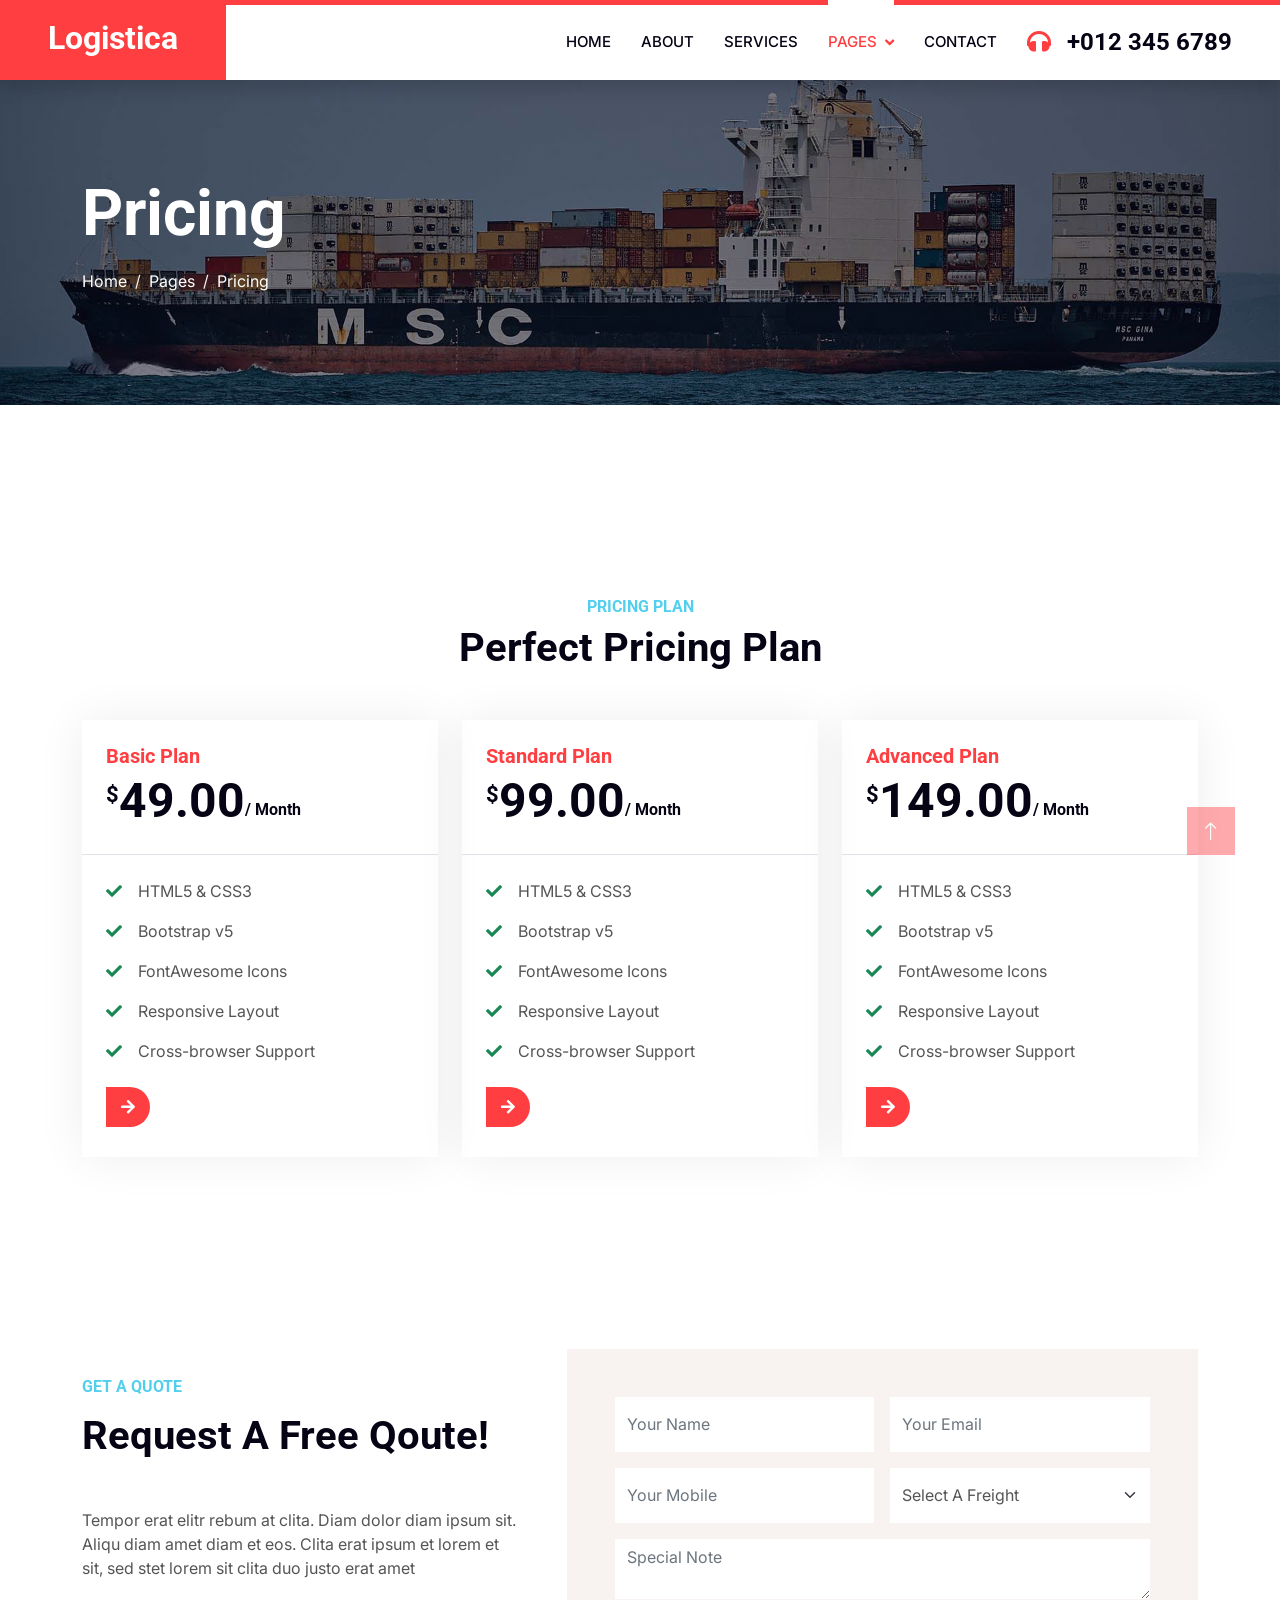
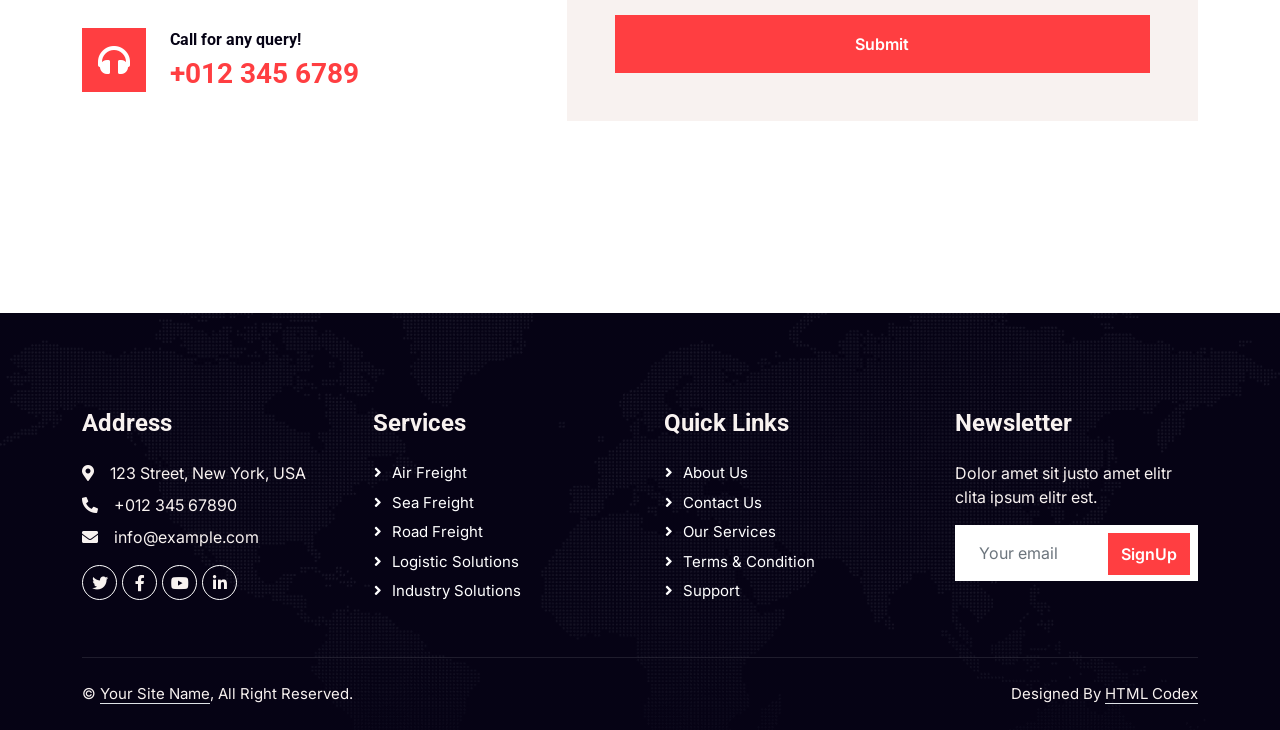
<file: price.html>
<!DOCTYPE html>
<html lang="en">

<head>
    <meta charset="utf-8">
    <title>Logistica - Shipping Company Website Template</title>
    <meta content="width=device-width, initial-scale=1.0" name="viewport">
    <meta content="" name="keywords">
    <meta content="" name="description">

    <!-- Favicon -->
    <link href="img/favicon.ico" rel="icon">

    <!-- Google Web Fonts -->
    <link rel="preconnect" href="https://fonts.googleapis.com">
    <link rel="preconnect" href="https://fonts.gstatic.com" crossorigin>
    <link href="https://fonts.googleapis.com/css2?family=Inter:wght@400;600&family=Roboto:wght@500;700&display=swap" rel="stylesheet">

    <!-- Icon Font Stylesheet -->
    <link href="https://cdnjs.cloudflare.com/ajax/libs/font-awesome/5.10.0/css/all.min.css" rel="stylesheet">
    <link href="https://cdn.jsdelivr.net/npm/bootstrap-icons@1.4.1/font/bootstrap-icons.css" rel="stylesheet">

    <!-- Libraries Stylesheet -->
    <link href="lib/animate/animate.min.css" rel="stylesheet">
    <link href="lib/owlcarousel/assets/owl.carousel.min.css" rel="stylesheet">

    <!-- Customized Bootstrap Stylesheet -->
    <link href="css/bootstrap.min.css" rel="stylesheet">

    <!-- Template Stylesheet -->
    <link href="css/style.css" rel="stylesheet">
</head>

<body>
    <!-- Spinner Start -->
    <div id="spinner" class="show bg-white position-fixed translate-middle w-100 vh-100 top-50 start-50 d-flex align-items-center justify-content-center">
        <div class="spinner-grow text-primary" style="width: 3rem; height: 3rem;" role="status">
            <span class="sr-only">Loading...</span>
        </div>
    </div>
    <!-- Spinner End -->


    <!-- Navbar Start -->
    <nav class="navbar navbar-expand-lg bg-white navbar-light shadow border-top border-5 border-primary sticky-top p-0">
        <a href="index.html" class="navbar-brand bg-primary d-flex align-items-center px-4 px-lg-5">
            <h2 class="mb-2 text-white">Logistica</h2>
        </a>
        <button type="button" class="navbar-toggler me-4" data-bs-toggle="collapse" data-bs-target="#navbarCollapse">
            <span class="navbar-toggler-icon"></span>
        </button>
        <div class="collapse navbar-collapse" id="navbarCollapse">
            <div class="navbar-nav ms-auto p-4 p-lg-0">
                <a href="index.html" class="nav-item nav-link">Home</a>
                <a href="about.html" class="nav-item nav-link">About</a>
                <a href="service.html" class="nav-item nav-link">Services</a>
                <div class="nav-item dropdown">
                    <a href="#" class="nav-link dropdown-toggle active" data-bs-toggle="dropdown">Pages</a>
                    <div class="dropdown-menu fade-up m-0">
                        <a href="price.html" class="dropdown-item active">Pricing Plan</a>
                        <a href="feature.html" class="dropdown-item">Features</a>
                        <a href="quote.html" class="dropdown-item">Free Quote</a>
                        <a href="team.html" class="dropdown-item">Our Team</a>
                        <a href="testimonial.html" class="dropdown-item">Testimonial</a>
                        <a href="404.html" class="dropdown-item">404 Page</a>
                    </div>
                </div>
                <a href="contact.html" class="nav-item nav-link">Contact</a>
            </div>
            <h4 class="m-0 pe-lg-5 d-none d-lg-block"><i class="fa fa-headphones text-primary me-3"></i>+012 345 6789</h4>
        </div>
    </nav>
    <!-- Navbar End -->


    <!-- Page Header Start -->
    <div class="container-fluid page-header py-5" style="margin-bottom: 6rem;">
        <div class="container py-5">
            <h1 class="display-3 text-white mb-3 animated slideInDown">Pricing</h1>
            <nav aria-label="breadcrumb animated slideInDown">
                <ol class="breadcrumb">
                    <li class="breadcrumb-item"><a class="text-white" href="#">Home</a></li>
                    <li class="breadcrumb-item"><a class="text-white" href="#">Pages</a></li>
                    <li class="breadcrumb-item text-white active" aria-current="page">Pricing</li>
                </ol>
            </nav>
        </div>
    </div>
    <!-- Page Header End -->


    <!-- Pricing Start -->
    <div class="container-xxl py-5">
        <div class="container py-5">
            <div class="text-center wow fadeInUp" data-wow-delay="0.1s">
                <h6 class="text-secondary text-uppercase">Pricing Plan</h6>
                <h1 class="mb-5">Perfect Pricing Plan</h1>
            </div>
            <div class="row g-4">
                <div class="col-md-6 col-lg-4 wow fadeInUp" data-wow-delay="0.3s">
                    <div class="price-item">
                        <div class="border-bottom p-4 mb-4">
                            <h5 class="text-primary mb-1">Basic Plan</h5>
                            <h1 class="display-5 mb-0">
                                <small class="align-top" style="font-size: 22px; line-height: 45px;">$</small>49.00<small
                                    class="align-bottom" style="font-size: 16px; line-height: 40px;">/ Month</small>
                            </h1>
                        </div>
                        <div class="p-4 pt-0">
                            <p><i class="fa fa-check text-success me-3"></i>HTML5 & CSS3</p>
                            <p><i class="fa fa-check text-success me-3"></i>Bootstrap v5</p>
                            <p><i class="fa fa-check text-success me-3"></i>FontAwesome Icons</p>
                            <p><i class="fa fa-check text-success me-3"></i>Responsive Layout</p>
                            <p><i class="fa fa-check text-success me-3"></i>Cross-browser Support</p>
                            <a class="btn-slide mt-2" href=""><i class="fa fa-arrow-right"></i><span >Order Now</span></a>
                        </div>
                    </div>
                </div>
                <div class="col-md-6 col-lg-4 wow fadeInUp" data-wow-delay="0.5s">
                    <div class="price-item">
                        <div class="border-bottom p-4 mb-4">
                            <h5 class="text-primary mb-1">Standard Plan</h5>
                            <h1 class="display-5 mb-0">
                                <small class="align-top" style="font-size: 22px; line-height: 45px;">$</small>99.00<small
                                    class="align-bottom" style="font-size: 16px; line-height: 40px;">/ Month</small>
                            </h1>
                        </div>
                        <div class="p-4 pt-0">
                            <p><i class="fa fa-check text-success me-3"></i>HTML5 & CSS3</p>
                            <p><i class="fa fa-check text-success me-3"></i>Bootstrap v5</p>
                            <p><i class="fa fa-check text-success me-3"></i>FontAwesome Icons</p>
                            <p><i class="fa fa-check text-success me-3"></i>Responsive Layout</p>
                            <p><i class="fa fa-check text-success me-3"></i>Cross-browser Support</p>
                            <a class="btn-slide mt-2" href=""><i class="fa fa-arrow-right"></i><span >Order Now</span></a>
                        </div>
                    </div>
                </div>
                <div class="col-md-6 col-lg-4 wow fadeInUp" data-wow-delay="0.7s">
                    <div class="price-item">
                        <div class="border-bottom p-4 mb-4">
                            <h5 class="text-primary mb-1">Advanced Plan</h5>
                            <h1 class="display-5 mb-0">
                                <small class="align-top" style="font-size: 22px; line-height: 45px;">$</small>149.00<small
                                    class="align-bottom" style="font-size: 16px; line-height: 40px;">/ Month</small>
                            </h1>
                        </div>
                        <div class="p-4 pt-0">
                            <p><i class="fa fa-check text-success me-3"></i>HTML5 & CSS3</p>
                            <p><i class="fa fa-check text-success me-3"></i>Bootstrap v5</p>
                            <p><i class="fa fa-check text-success me-3"></i>FontAwesome Icons</p>
                            <p><i class="fa fa-check text-success me-3"></i>Responsive Layout</p>
                            <p><i class="fa fa-check text-success me-3"></i>Cross-browser Support</p>
                            <a class="btn-slide mt-2" href=""><i class="fa fa-arrow-right"></i><span >Order Now</span></a>
                        </div>
                    </div>
                </div>
            </div>
        </div>
    </div>
    <!-- Pricing End -->


    <!-- Quote Start -->
    <div class="container-xxl py-5">
        <div class="container py-5">
            <div class="row g-5 align-items-center">
                <div class="col-lg-5 wow fadeInUp" data-wow-delay="0.1s">
                    <h6 class="text-secondary text-uppercase mb-3">Get A Quote</h6>
                    <h1 class="mb-5">Request A Free Qoute!</h1>
                    <p class="mb-5">Tempor erat elitr rebum at clita. Diam dolor diam ipsum sit. Aliqu diam amet diam et eos. Clita erat ipsum et lorem et sit, sed stet lorem sit clita duo justo erat amet</p>
                    <div class="d-flex align-items-center">
                        <i class="fa fa-headphones fa-2x flex-shrink-0 bg-primary p-3 text-white"></i>
                        <div class="ps-4">
                            <h6>Call for any query!</h6>
                            <h3 class="text-primary m-0">+012 345 6789</h3>
                        </div>
                    </div>
                </div>
                <div class="col-lg-7">
                    <div class="bg-light text-center p-5 wow fadeIn" data-wow-delay="0.5s">
                        <form>
                            <div class="row g-3">
                                <div class="col-12 col-sm-6">
                                    <input type="text" class="form-control border-0" placeholder="Your Name" style="height: 55px;">
                                </div>
                                <div class="col-12 col-sm-6">
                                    <input type="email" class="form-control border-0" placeholder="Your Email" style="height: 55px;">
                                </div>
                                <div class="col-12 col-sm-6">
                                    <input type="text" class="form-control border-0" placeholder="Your Mobile" style="height: 55px;">
                                </div>
                                <div class="col-12 col-sm-6">
                                    <select class="form-select border-0" style="height: 55px;">
                                        <option selected>Select A Freight</option>
                                        <option value="1">Freight 1</option>
                                        <option value="2">Freight 2</option>
                                        <option value="3">Freight 3</option>
                                    </select>
                                </div>
                                <div class="col-12">
                                    <textarea class="form-control border-0" placeholder="Special Note"></textarea>
                                </div>
                                <div class="col-12">
                                    <button class="btn btn-primary w-100 py-3" type="submit">Submit</button>
                                </div>
                            </div>
                        </form>
                    </div>
                </div>
            </div>
        </div>
    </div>
    <!-- Quote End -->
        

    <!-- Footer Start -->
    <div class="container-fluid bg-dark text-light footer pt-5 wow fadeIn" data-wow-delay="0.1s" style="margin-top: 6rem;">
        <div class="container py-5">
            <div class="row g-5">
                <div class="col-lg-3 col-md-6">
                    <h4 class="text-light mb-4">Address</h4>
                    <p class="mb-2"><i class="fa fa-map-marker-alt me-3"></i>123 Street, New York, USA</p>
                    <p class="mb-2"><i class="fa fa-phone-alt me-3"></i>+012 345 67890</p>
                    <p class="mb-2"><i class="fa fa-envelope me-3"></i>info@example.com</p>
                    <div class="d-flex pt-2">
                        <a class="btn btn-outline-light btn-social" href=""><i class="fab fa-twitter"></i></a>
                        <a class="btn btn-outline-light btn-social" href=""><i class="fab fa-facebook-f"></i></a>
                        <a class="btn btn-outline-light btn-social" href=""><i class="fab fa-youtube"></i></a>
                        <a class="btn btn-outline-light btn-social" href=""><i class="fab fa-linkedin-in"></i></a>
                    </div>
                </div>
                <div class="col-lg-3 col-md-6">
                    <h4 class="text-light mb-4">Services</h4>
                    <a class="btn btn-link" href="">Air Freight</a>
                    <a class="btn btn-link" href="">Sea Freight</a>
                    <a class="btn btn-link" href="">Road Freight</a>
                    <a class="btn btn-link" href="">Logistic Solutions</a>
                    <a class="btn btn-link" href="">Industry solutions</a>
                </div>
                <div class="col-lg-3 col-md-6">
                    <h4 class="text-light mb-4">Quick Links</h4>
                    <a class="btn btn-link" href="">About Us</a>
                    <a class="btn btn-link" href="">Contact Us</a>
                    <a class="btn btn-link" href="">Our Services</a>
                    <a class="btn btn-link" href="">Terms & Condition</a>
                    <a class="btn btn-link" href="">Support</a>
                </div>
                <div class="col-lg-3 col-md-6">
                    <h4 class="text-light mb-4">Newsletter</h4>
                    <p>Dolor amet sit justo amet elitr clita ipsum elitr est.</p>
                    <div class="position-relative mx-auto" style="max-width: 400px;">
                        <input class="form-control border-0 w-100 py-3 ps-4 pe-5" type="text" placeholder="Your email">
                        <button type="button" class="btn btn-primary py-2 position-absolute top-0 end-0 mt-2 me-2">SignUp</button>
                    </div>
                </div>
            </div>
        </div>
        <div class="container">
            <div class="copyright">
                <div class="row">
                    <div class="col-md-6 text-center text-md-start mb-3 mb-md-0">
                        &copy; <a class="border-bottom" href="#">Your Site Name</a>, All Right Reserved.
                    </div>
                    <div class="col-md-6 text-center text-md-end">
                        <!--/*** This template is free as long as you keep the footer author’s credit link/attribution link/backlink. If you'd like to use the template without the footer author’s credit link/attribution link/backlink, you can purchase the Credit Removal License from "https://htmlcodex.com/credit-removal". Thank you for your support. ***/-->
                        Designed By <a class="border-bottom" href="https://htmlcodex.com">HTML Codex</a>
                    </div>
                </div>
            </div>
        </div>
    </div>
    <!-- Footer End -->


    <!-- Back to Top -->
    <a href="#" class="btn btn-lg btn-primary btn-lg-square rounded-0 back-to-top"><i class="bi bi-arrow-up"></i></a>


    <!-- JavaScript Libraries -->
    <script src="https://code.jquery.com/jquery-3.4.1.min.js"></script>
    <script src="https://cdn.jsdelivr.net/npm/bootstrap@5.0.0/dist/js/bootstrap.bundle.min.js"></script>
    <script src="lib/wow/wow.min.js"></script>
    <script src="lib/easing/easing.min.js"></script>
    <script src="lib/waypoints/waypoints.min.js"></script>
    <script src="lib/counterup/counterup.min.js"></script>
    <script src="lib/owlcarousel/owl.carousel.min.js"></script>

    <!-- Template Javascript -->
    <script src="js/main.js"></script>
</body>

</html>
</file>
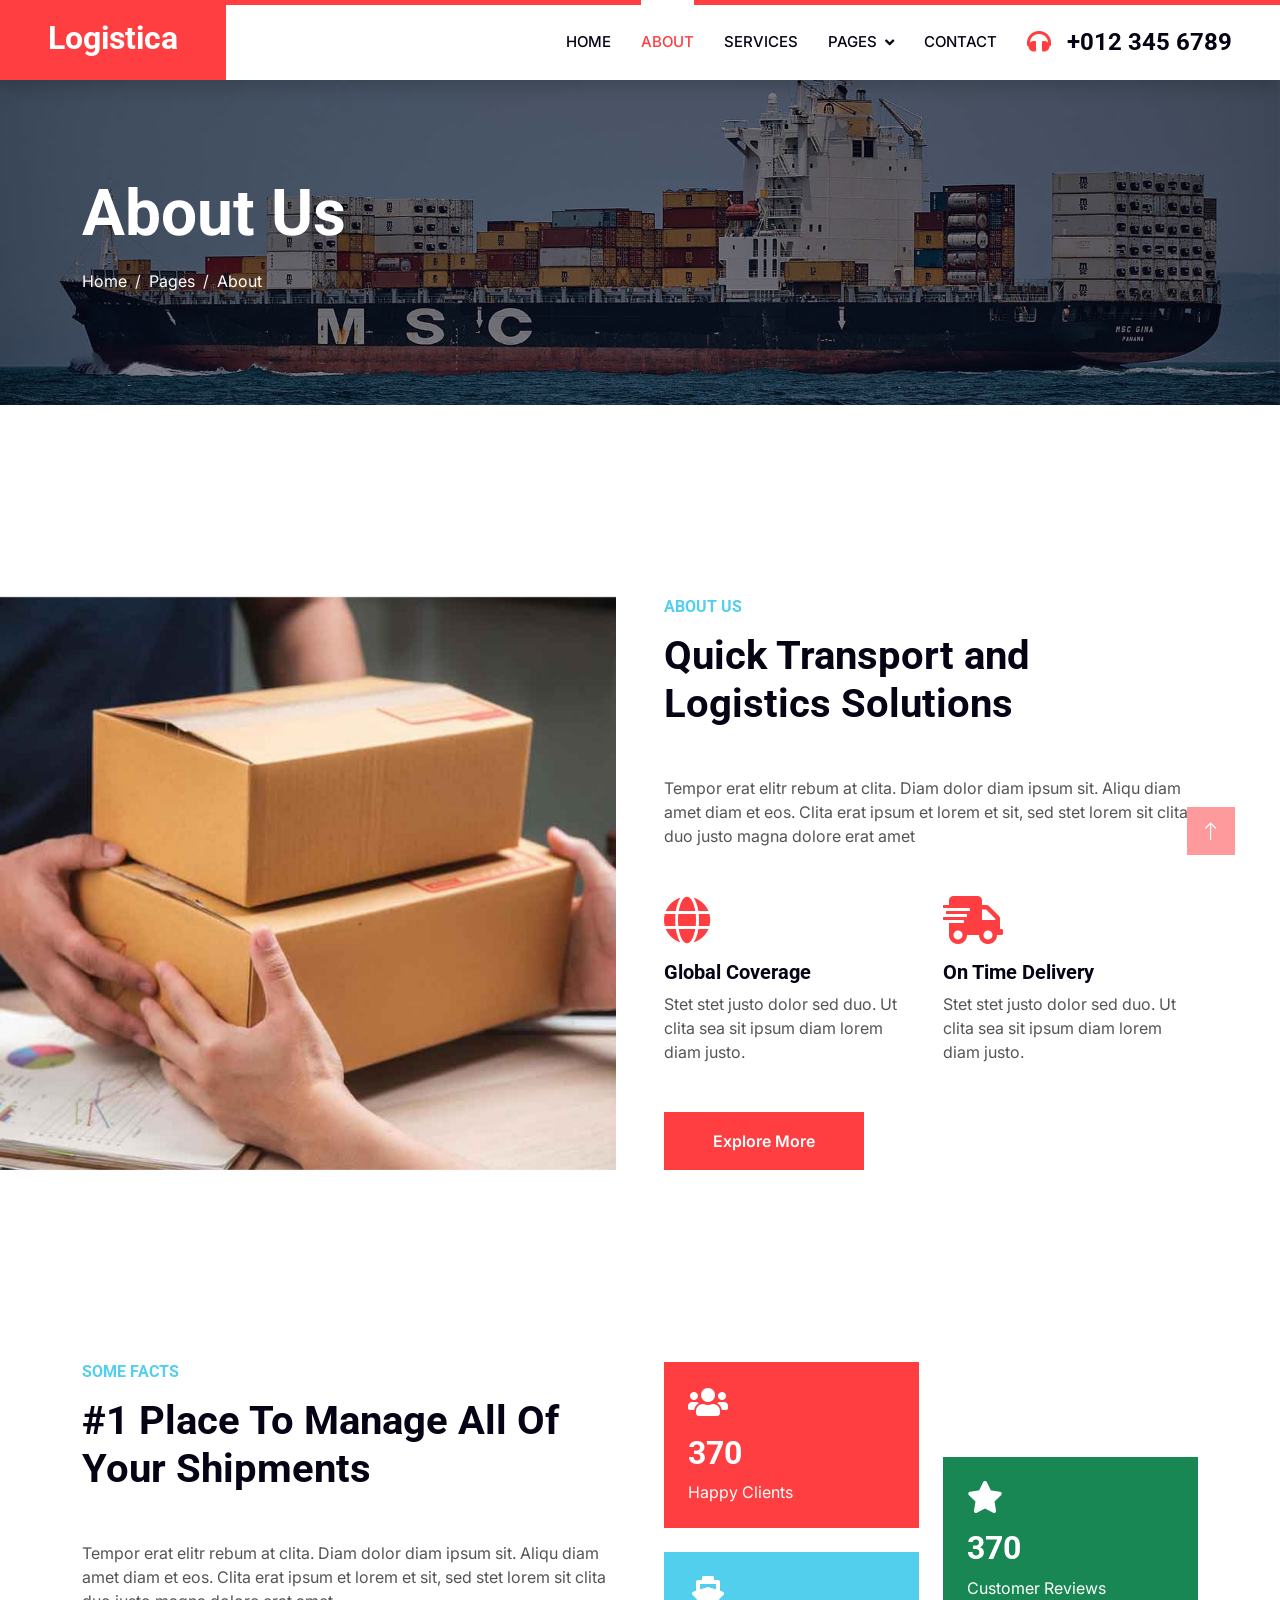
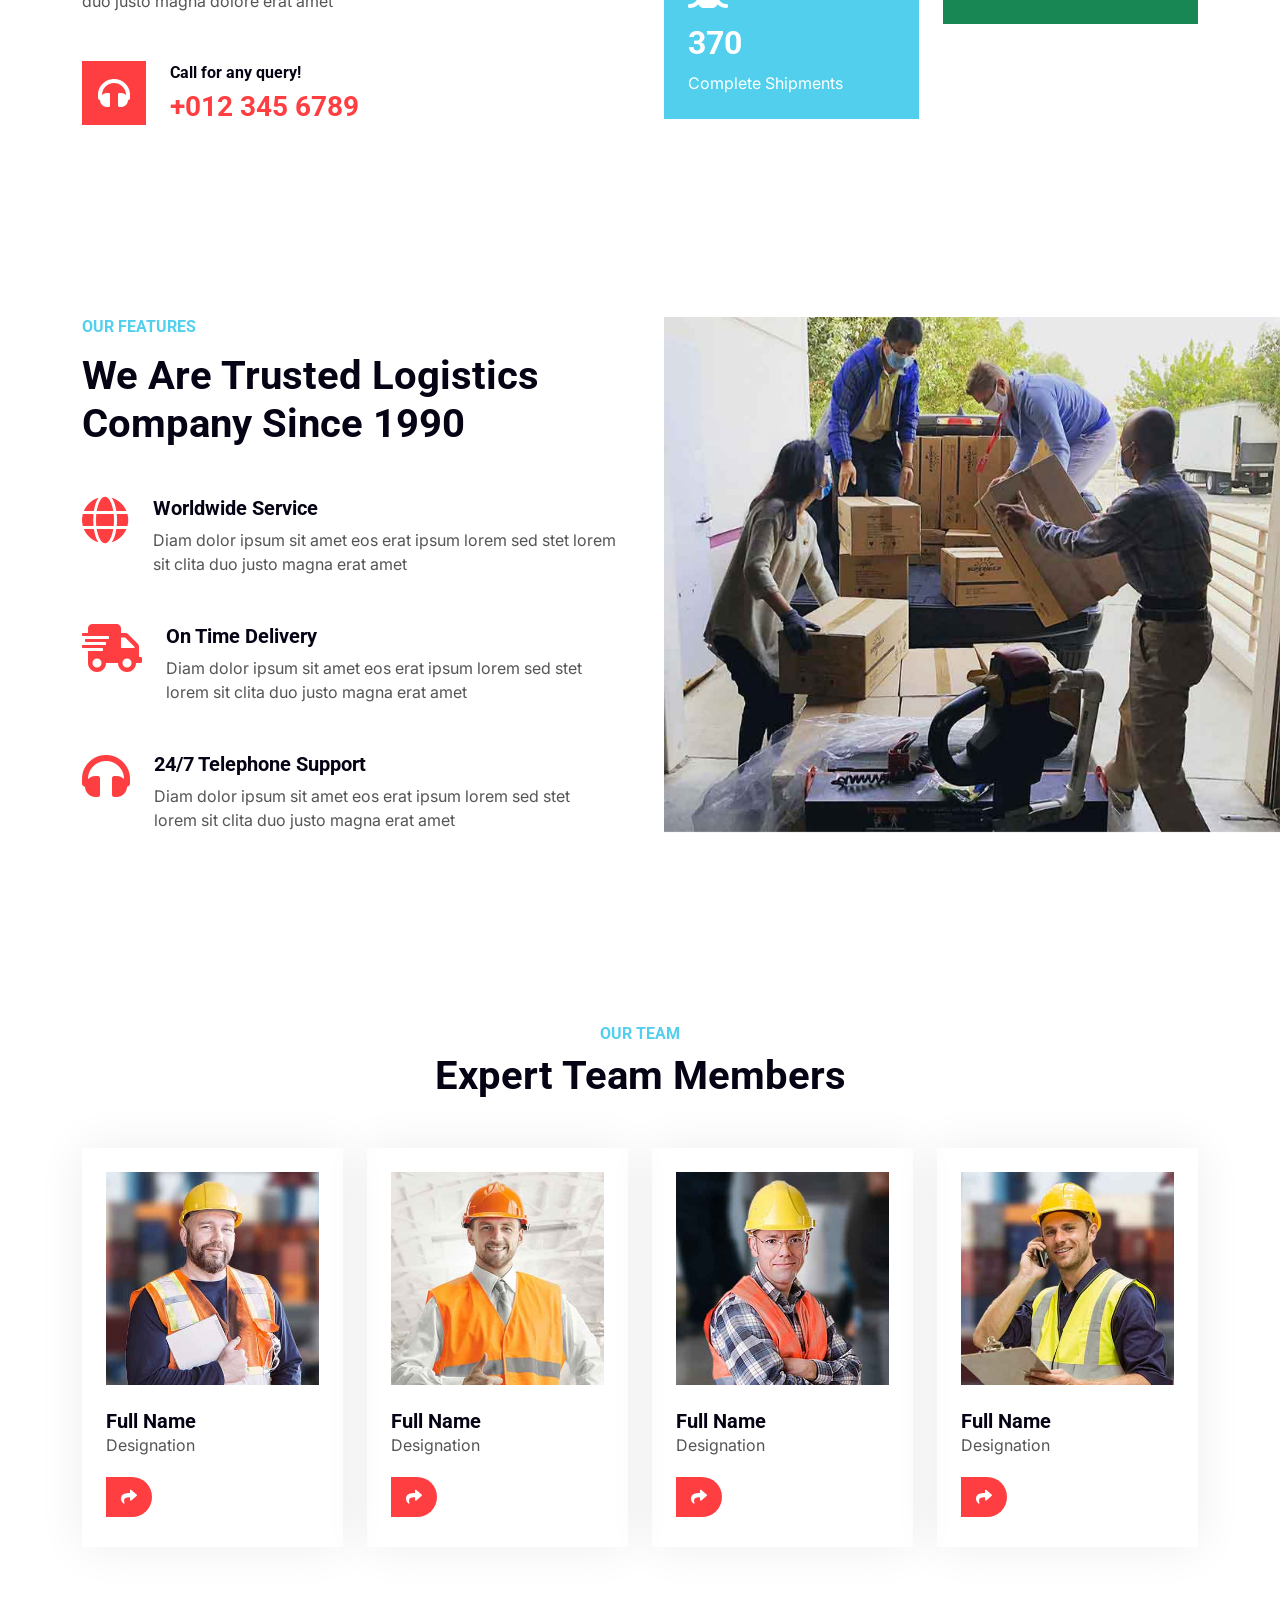
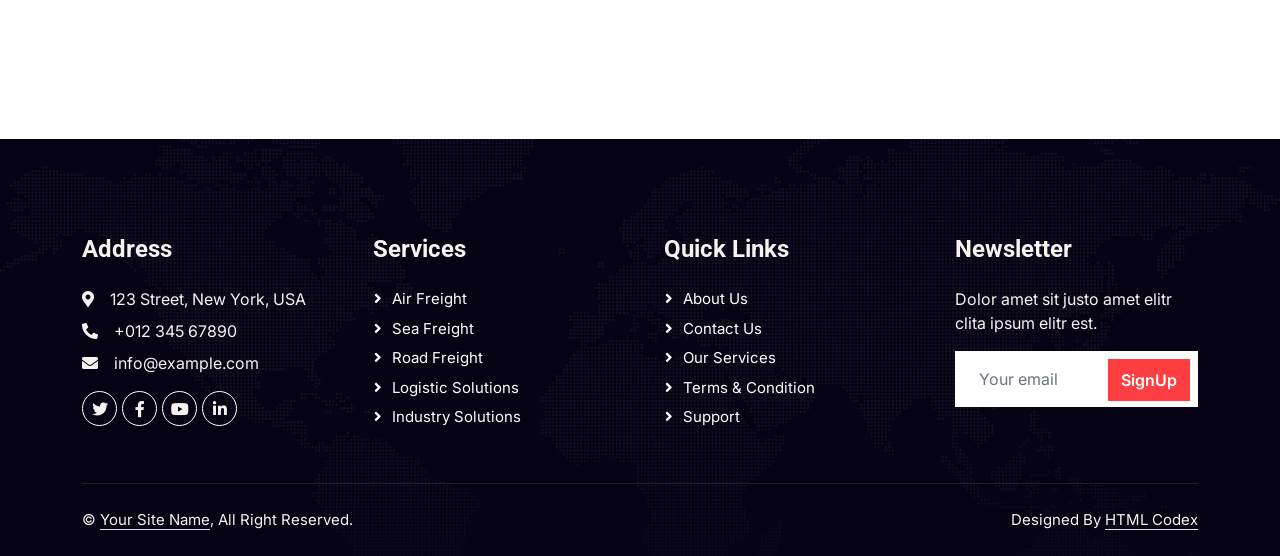
<file: logistica-1.0.0 (1)/logistica-1.0.0/about.html>
<!DOCTYPE html>
<html lang="en">

<head>
    <meta charset="utf-8">
    <title>Logistica - Shipping Company Website Template</title>
    <meta content="width=device-width, initial-scale=1.0" name="viewport">
    <meta content="" name="keywords">
    <meta content="" name="description">

    <!-- Favicon -->
    <link href="img/favicon.ico" rel="icon">

    <!-- Google Web Fonts -->
    <link rel="preconnect" href="https://fonts.googleapis.com">
    <link rel="preconnect" href="https://fonts.gstatic.com" crossorigin>
    <link href="https://fonts.googleapis.com/css2?family=Inter:wght@400;600&family=Roboto:wght@500;700&display=swap" rel="stylesheet">

    <!-- Icon Font Stylesheet -->
    <link href="https://cdnjs.cloudflare.com/ajax/libs/font-awesome/5.10.0/css/all.min.css" rel="stylesheet">
    <link href="https://cdn.jsdelivr.net/npm/bootstrap-icons@1.4.1/font/bootstrap-icons.css" rel="stylesheet">

    <!-- Libraries Stylesheet -->
    <link href="lib/animate/animate.min.css" rel="stylesheet">
    <link href="lib/owlcarousel/assets/owl.carousel.min.css" rel="stylesheet">

    <!-- Customized Bootstrap Stylesheet -->
    <link href="css/bootstrap.min.css" rel="stylesheet">

    <!-- Template Stylesheet -->
    <link href="css/style.css" rel="stylesheet">
</head>

<body>
    <!-- Spinner Start -->
    <div id="spinner" class="show bg-white position-fixed translate-middle w-100 vh-100 top-50 start-50 d-flex align-items-center justify-content-center">
        <div class="spinner-grow text-primary" style="width: 3rem; height: 3rem;" role="status">
            <span class="sr-only">Loading...</span>
        </div>
    </div>
    <!-- Spinner End -->


    <!-- Navbar Start -->
    <nav class="navbar navbar-expand-lg bg-white navbar-light shadow border-top border-5 border-primary sticky-top p-0">
        <a href="index.html" class="navbar-brand bg-primary d-flex align-items-center px-4 px-lg-5">
            <h2 class="mb-2 text-white">Logistica</h2>
        </a>
        <button type="button" class="navbar-toggler me-4" data-bs-toggle="collapse" data-bs-target="#navbarCollapse">
            <span class="navbar-toggler-icon"></span>
        </button>
        <div class="collapse navbar-collapse" id="navbarCollapse">
            <div class="navbar-nav ms-auto p-4 p-lg-0">
                <a href="index.html" class="nav-item nav-link">Home</a>
                <a href="about.html" class="nav-item nav-link active">About</a>
                <a href="service.html" class="nav-item nav-link">Services</a>
                <div class="nav-item dropdown">
                    <a href="#" class="nav-link dropdown-toggle" data-bs-toggle="dropdown">Pages</a>
                    <div class="dropdown-menu fade-up m-0">
                        <a href="price.html" class="dropdown-item">Pricing Plan</a>
                        <a href="feature.html" class="dropdown-item">Features</a>
                        <a href="quote.html" class="dropdown-item">Free Quote</a>
                        <a href="team.html" class="dropdown-item">Our Team</a>
                        <a href="testimonial.html" class="dropdown-item">Testimonial</a>
                        <a href="404.html" class="dropdown-item">404 Page</a>
                    </div>
                </div>
                <a href="contact.html" class="nav-item nav-link">Contact</a>
            </div>
            <h4 class="m-0 pe-lg-5 d-none d-lg-block"><i class="fa fa-headphones text-primary me-3"></i>+012 345 6789</h4>
        </div>
    </nav>
    <!-- Navbar End -->


    <!-- Page Header Start -->
    <div class="container-fluid page-header py-5" style="margin-bottom: 6rem;">
        <div class="container py-5">
            <h1 class="display-3 text-white mb-3 animated slideInDown">About Us</h1>
            <nav aria-label="breadcrumb animated slideInDown">
                <ol class="breadcrumb">
                    <li class="breadcrumb-item"><a class="text-white" href="#">Home</a></li>
                    <li class="breadcrumb-item"><a class="text-white" href="#">Pages</a></li>
                    <li class="breadcrumb-item text-white active" aria-current="page">About</li>
                </ol>
            </nav>
        </div>
    </div>
    <!-- Page Header End -->


    <!-- About Start -->
    <div class="container-fluid overflow-hidden py-5 px-lg-0">
        <div class="container about py-5 px-lg-0">
            <div class="row g-5 mx-lg-0">
                <div class="col-lg-6 ps-lg-0 wow fadeInLeft" data-wow-delay="0.1s" style="min-height: 400px;">
                    <div class="position-relative h-100">
                        <img class="position-absolute img-fluid w-100 h-100" src="img/about.jpg" style="object-fit: cover;" alt="">
                    </div>
                </div>
                <div class="col-lg-6 about-text wow fadeInUp" data-wow-delay="0.3s">
                    <h6 class="text-secondary text-uppercase mb-3">About Us</h6>
                    <h1 class="mb-5">Quick Transport and Logistics Solutions</h1>
                    <p class="mb-5">Tempor erat elitr rebum at clita. Diam dolor diam ipsum sit. Aliqu diam amet diam et eos. Clita erat ipsum et lorem et sit, sed stet lorem sit clita duo justo magna dolore erat amet</p>
                    <div class="row g-4 mb-5">
                        <div class="col-sm-6 wow fadeIn" data-wow-delay="0.5s">
                            <i class="fa fa-globe fa-3x text-primary mb-3"></i>
                            <h5>Global Coverage</h5>
                            <p class="m-0">Stet stet justo dolor sed duo. Ut clita sea sit ipsum diam lorem diam justo.</p>
                        </div>
                        <div class="col-sm-6 wow fadeIn" data-wow-delay="0.7s">
                            <i class="fa fa-shipping-fast fa-3x text-primary mb-3"></i>
                            <h5>On Time Delivery</h5>
                            <p class="m-0">Stet stet justo dolor sed duo. Ut clita sea sit ipsum diam lorem diam justo.</p>
                        </div>
                    </div>
                    <a href="" class="btn btn-primary py-3 px-5">Explore More</a>
                </div>
            </div>
        </div>
    </div>
    <!-- About End -->


    <!-- Fact Start -->
    <div class="container-xxl py-5">
        <div class="container py-5">
            <div class="row g-5">
                <div class="col-lg-6 wow fadeInUp" data-wow-delay="0.1s">
                    <h6 class="text-secondary text-uppercase mb-3">Some Facts</h6>
                    <h1 class="mb-5">#1 Place To Manage All Of Your Shipments</h1>
                    <p class="mb-5">Tempor erat elitr rebum at clita. Diam dolor diam ipsum sit. Aliqu diam amet diam et eos. Clita erat ipsum et lorem et sit, sed stet lorem sit clita duo justo magna dolore erat amet</p>
                    <div class="d-flex align-items-center">
                        <i class="fa fa-headphones fa-2x flex-shrink-0 bg-primary p-3 text-white"></i>
                        <div class="ps-4">
                            <h6>Call for any query!</h6>
                            <h3 class="text-primary m-0">+012 345 6789</h3>
                        </div>
                    </div>
                </div>
                <div class="col-lg-6">
                    <div class="row g-4 align-items-center">
                        <div class="col-sm-6">
                            <div class="bg-primary p-4 mb-4 wow fadeIn" data-wow-delay="0.3s">
                                <i class="fa fa-users fa-2x text-white mb-3"></i>
                                <h2 class="text-white mb-2" data-toggle="counter-up">1234</h2>
                                <p class="text-white mb-0">Happy Clients</p>
                            </div>
                            <div class="bg-secondary p-4 wow fadeIn" data-wow-delay="0.5s">
                                <i class="fa fa-ship fa-2x text-white mb-3"></i>
                                <h2 class="text-white mb-2" data-toggle="counter-up">1234</h2>
                                <p class="text-white mb-0">Complete Shipments</p>
                            </div>
                        </div>
                        <div class="col-sm-6">
                            <div class="bg-success p-4 wow fadeIn" data-wow-delay="0.7s">
                                <i class="fa fa-star fa-2x text-white mb-3"></i>
                                <h2 class="text-white mb-2" data-toggle="counter-up">1234</h2>
                                <p class="text-white mb-0">Customer Reviews</p>
                            </div>
                        </div>
                    </div>
                </div>
            </div>
        </div>
    </div>
    <!-- Fact End -->


    <!-- Feature Start -->
    <div class="container-fluid overflow-hidden py-5 px-lg-0">
        <div class="container feature py-5 px-lg-0">
            <div class="row g-5 mx-lg-0">
                <div class="col-lg-6 feature-text wow fadeInUp" data-wow-delay="0.1s">
                    <h6 class="text-secondary text-uppercase mb-3">Our Features</h6>
                    <h1 class="mb-5">We Are Trusted Logistics Company Since 1990</h1>
                    <div class="d-flex mb-5 wow fadeInUp" data-wow-delay="0.3s">
                        <i class="fa fa-globe text-primary fa-3x flex-shrink-0"></i>
                        <div class="ms-4">
                            <h5>Worldwide Service</h5>
                            <p class="mb-0">Diam dolor ipsum sit amet eos erat ipsum lorem sed stet lorem sit clita duo justo magna erat amet</p>
                        </div>
                    </div>
                    <div class="d-flex mb-5 wow fadeIn" data-wow-delay="0.5s">
                        <i class="fa fa-shipping-fast text-primary fa-3x flex-shrink-0"></i>
                        <div class="ms-4">
                            <h5>On Time Delivery</h5>
                            <p class="mb-0">Diam dolor ipsum sit amet eos erat ipsum lorem sed stet lorem sit clita duo justo magna erat amet</p>
                        </div>
                    </div>
                    <div class="d-flex mb-0 wow fadeInUp" data-wow-delay="0.7s">
                        <i class="fa fa-headphones text-primary fa-3x flex-shrink-0"></i>
                        <div class="ms-4">
                            <h5>24/7 Telephone Support</h5>
                            <p class="mb-0">Diam dolor ipsum sit amet eos erat ipsum lorem sed stet lorem sit clita duo justo magna erat amet</p>
                        </div>
                    </div>
                </div>
                <div class="col-lg-6 pe-lg-0 wow fadeInRight" data-wow-delay="0.1s" style="min-height: 400px;">
                    <div class="position-relative h-100">
                        <img class="position-absolute img-fluid w-100 h-100" src="img/feature.jpg" style="object-fit: cover;" alt="">
                    </div>
                </div>
            </div>
        </div>
    </div>
    <!-- Feature End -->


    <!-- Team Start -->
    <div class="container-xxl py-5">
        <div class="container py-5">
            <div class="text-center wow fadeInUp" data-wow-delay="0.1s">
                <h6 class="text-secondary text-uppercase">Our Team</h6>
                <h1 class="mb-5">Expert Team Members</h1>
            </div>
            <div class="row g-4">
                <div class="col-lg-3 col-md-6 wow fadeInUp" data-wow-delay="0.3s">
                    <div class="team-item p-4">
                        <div class="overflow-hidden mb-4">
                            <img class="img-fluid" src="img/team-1.jpg" alt="">
                        </div>
                        <h5 class="mb-0">Full Name</h5>
                        <p>Designation</p>
                        <div class="btn-slide mt-1">
                            <i class="fa fa-share"></i>
                            <span>
                                <a href=""><i class="fab fa-facebook-f"></i></a>
                                <a href=""><i class="fab fa-twitter"></i></a>
                                <a href=""><i class="fab fa-instagram"></i></a>
                            </span>
                        </div>
                    </div>
                </div>
                <div class="col-lg-3 col-md-6 wow fadeInUp" data-wow-delay="0.5s">
                    <div class="team-item p-4">
                        <div class="overflow-hidden mb-4">
                            <img class="img-fluid" src="img/team-2.jpg" alt="">
                        </div>
                        <h5 class="mb-0">Full Name</h5>
                        <p>Designation</p>
                        <div class="btn-slide mt-1">
                            <i class="fa fa-share"></i>
                            <span>
                                <a href=""><i class="fab fa-facebook-f"></i></a>
                                <a href=""><i class="fab fa-twitter"></i></a>
                                <a href=""><i class="fab fa-instagram"></i></a>
                            </span>
                        </div>
                    </div>
                </div>
                <div class="col-lg-3 col-md-6 wow fadeInUp" data-wow-delay="0.7s">
                    <div class="team-item p-4">
                        <div class="overflow-hidden mb-4">
                            <img class="img-fluid" src="img/team-3.jpg" alt="">
                        </div>
                        <h5 class="mb-0">Full Name</h5>
                        <p>Designation</p>
                        <div class="btn-slide mt-1">
                            <i class="fa fa-share"></i>
                            <span>
                                <a href=""><i class="fab fa-facebook-f"></i></a>
                                <a href=""><i class="fab fa-twitter"></i></a>
                                <a href=""><i class="fab fa-instagram"></i></a>
                            </span>
                        </div>
                    </div>
                </div>
                <div class="col-lg-3 col-md-6 wow fadeInUp" data-wow-delay="0.9s">
                    <div class="team-item p-4">
                        <div class="overflow-hidden mb-4">
                            <img class="img-fluid" src="img/team-4.jpg" alt="">
                        </div>
                        <h5 class="mb-0">Full Name</h5>
                        <p>Designation</p>
                        <div class="btn-slide mt-1">
                            <i class="fa fa-share"></i>
                            <span>
                                <a href=""><i class="fab fa-facebook-f"></i></a>
                                <a href=""><i class="fab fa-twitter"></i></a>
                                <a href=""><i class="fab fa-instagram"></i></a>
                            </span>
                        </div>
                    </div>
                </div>
            </div>
        </div>
    </div>
    <!-- Team End -->
        

    <!-- Footer Start -->
    <div class="container-fluid bg-dark text-light footer pt-5 wow fadeIn" data-wow-delay="0.1s" style="margin-top: 6rem;">
        <div class="container py-5">
            <div class="row g-5">
                <div class="col-lg-3 col-md-6">
                    <h4 class="text-light mb-4">Address</h4>
                    <p class="mb-2"><i class="fa fa-map-marker-alt me-3"></i>123 Street, New York, USA</p>
                    <p class="mb-2"><i class="fa fa-phone-alt me-3"></i>+012 345 67890</p>
                    <p class="mb-2"><i class="fa fa-envelope me-3"></i>info@example.com</p>
                    <div class="d-flex pt-2">
                        <a class="btn btn-outline-light btn-social" href=""><i class="fab fa-twitter"></i></a>
                        <a class="btn btn-outline-light btn-social" href=""><i class="fab fa-facebook-f"></i></a>
                        <a class="btn btn-outline-light btn-social" href=""><i class="fab fa-youtube"></i></a>
                        <a class="btn btn-outline-light btn-social" href=""><i class="fab fa-linkedin-in"></i></a>
                    </div>
                </div>
                <div class="col-lg-3 col-md-6">
                    <h4 class="text-light mb-4">Services</h4>
                    <a class="btn btn-link" href="">Air Freight</a>
                    <a class="btn btn-link" href="">Sea Freight</a>
                    <a class="btn btn-link" href="">Road Freight</a>
                    <a class="btn btn-link" href="">Logistic Solutions</a>
                    <a class="btn btn-link" href="">Industry solutions</a>
                </div>
                <div class="col-lg-3 col-md-6">
                    <h4 class="text-light mb-4">Quick Links</h4>
                    <a class="btn btn-link" href="">About Us</a>
                    <a class="btn btn-link" href="">Contact Us</a>
                    <a class="btn btn-link" href="">Our Services</a>
                    <a class="btn btn-link" href="">Terms & Condition</a>
                    <a class="btn btn-link" href="">Support</a>
                </div>
                <div class="col-lg-3 col-md-6">
                    <h4 class="text-light mb-4">Newsletter</h4>
                    <p>Dolor amet sit justo amet elitr clita ipsum elitr est.</p>
                    <div class="position-relative mx-auto" style="max-width: 400px;">
                        <input class="form-control border-0 w-100 py-3 ps-4 pe-5" type="text" placeholder="Your email">
                        <button type="button" class="btn btn-primary py-2 position-absolute top-0 end-0 mt-2 me-2">SignUp</button>
                    </div>
                </div>
            </div>
        </div>
        <div class="container">
            <div class="copyright">
                <div class="row">
                    <div class="col-md-6 text-center text-md-start mb-3 mb-md-0">
                        &copy; <a class="border-bottom" href="#">Your Site Name</a>, All Right Reserved.
                    </div>
                    <div class="col-md-6 text-center text-md-end">
                        <!--/*** This template is free as long as you keep the footer author’s credit link/attribution link/backlink. If you'd like to use the template without the footer author’s credit link/attribution link/backlink, you can purchase the Credit Removal License from "https://htmlcodex.com/credit-removal". Thank you for your support. ***/-->
                        Designed By <a class="border-bottom" href="https://htmlcodex.com">HTML Codex</a>
                    </div>
                </div>
            </div>
        </div>
    </div>
    <!-- Footer End -->


    <!-- Back to Top -->
    <a href="#" class="btn btn-lg btn-primary btn-lg-square rounded-0 back-to-top"><i class="bi bi-arrow-up"></i></a>


    <!-- JavaScript Libraries -->
    <script src="https://code.jquery.com/jquery-3.4.1.min.js"></script>
    <script src="https://cdn.jsdelivr.net/npm/bootstrap@5.0.0/dist/js/bootstrap.bundle.min.js"></script>
    <script src="lib/wow/wow.min.js"></script>
    <script src="lib/easing/easing.min.js"></script>
    <script src="lib/waypoints/waypoints.min.js"></script>
    <script src="lib/counterup/counterup.min.js"></script>
    <script src="lib/owlcarousel/owl.carousel.min.js"></script>

    <!-- Template Javascript -->
    <script src="js/main.js"></script>
</body>

</html>
</file>
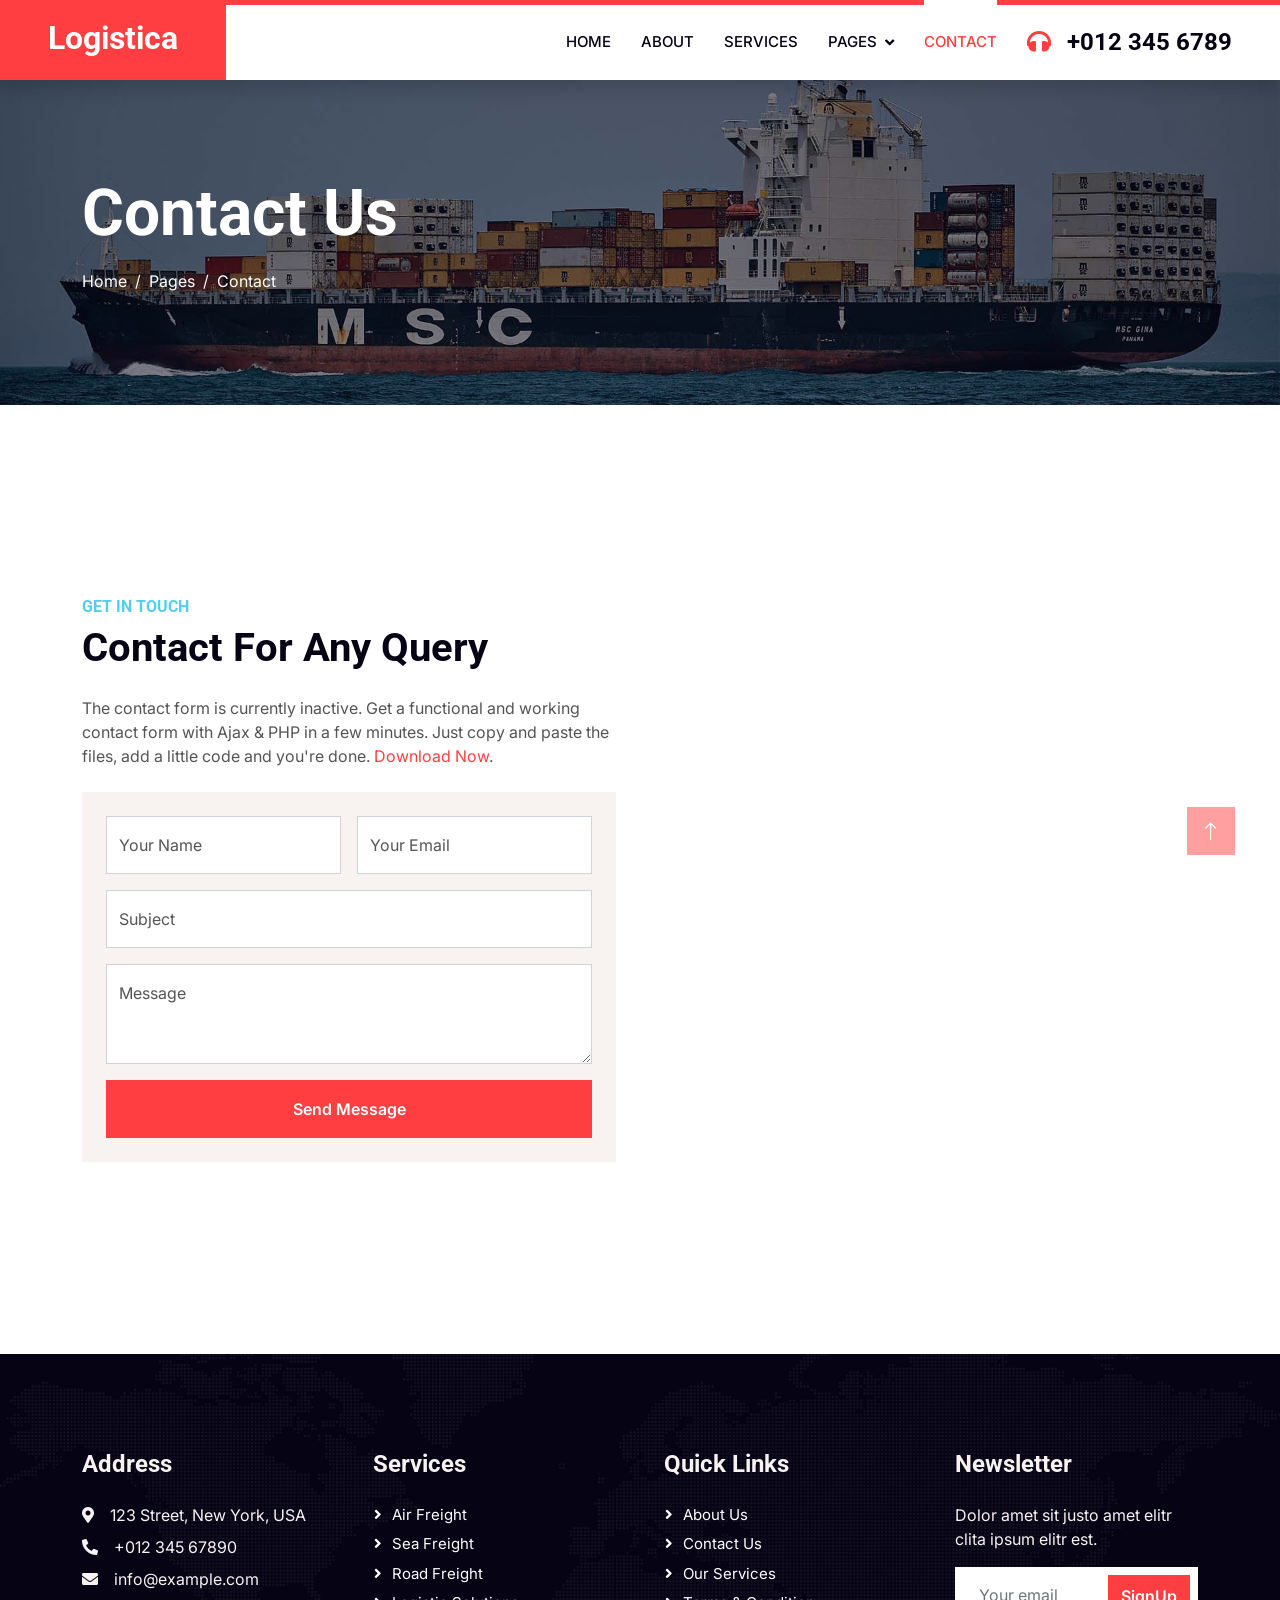
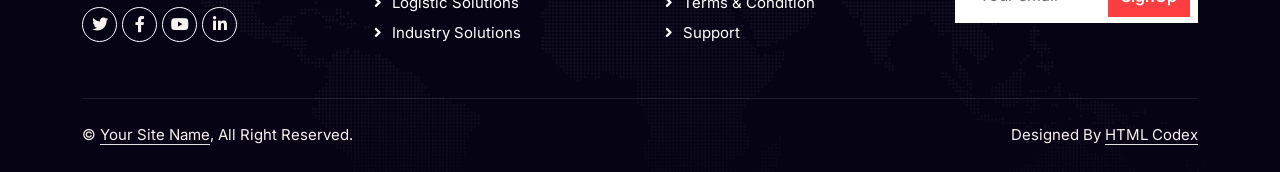
<file: logistica-1.0.0 (1)/logistica-1.0.0/contact.html>
<!DOCTYPE html>
<html lang="en">

<head>
    <meta charset="utf-8">
    <title>Logistica - Shipping Company Website Template</title>
    <meta content="width=device-width, initial-scale=1.0" name="viewport">
    <meta content="" name="keywords">
    <meta content="" name="description">

    <!-- Favicon -->
    <link href="img/favicon.ico" rel="icon">

    <!-- Google Web Fonts -->
    <link rel="preconnect" href="https://fonts.googleapis.com">
    <link rel="preconnect" href="https://fonts.gstatic.com" crossorigin>
    <link href="https://fonts.googleapis.com/css2?family=Inter:wght@400;600&family=Roboto:wght@500;700&display=swap" rel="stylesheet">

    <!-- Icon Font Stylesheet -->
    <link href="https://cdnjs.cloudflare.com/ajax/libs/font-awesome/5.10.0/css/all.min.css" rel="stylesheet">
    <link href="https://cdn.jsdelivr.net/npm/bootstrap-icons@1.4.1/font/bootstrap-icons.css" rel="stylesheet">

    <!-- Libraries Stylesheet -->
    <link href="lib/animate/animate.min.css" rel="stylesheet">
    <link href="lib/owlcarousel/assets/owl.carousel.min.css" rel="stylesheet">

    <!-- Customized Bootstrap Stylesheet -->
    <link href="css/bootstrap.min.css" rel="stylesheet">

    <!-- Template Stylesheet -->
    <link href="css/style.css" rel="stylesheet">
</head>

<body>
    <!-- Spinner Start -->
    <div id="spinner" class="show bg-white position-fixed translate-middle w-100 vh-100 top-50 start-50 d-flex align-items-center justify-content-center">
        <div class="spinner-grow text-primary" style="width: 3rem; height: 3rem;" role="status">
            <span class="sr-only">Loading...</span>
        </div>
    </div>
    <!-- Spinner End -->


    <!-- Navbar Start -->
    <nav class="navbar navbar-expand-lg bg-white navbar-light shadow border-top border-5 border-primary sticky-top p-0">
        <a href="index.html" class="navbar-brand bg-primary d-flex align-items-center px-4 px-lg-5">
            <h2 class="mb-2 text-white">Logistica</h2>
        </a>
        <button type="button" class="navbar-toggler me-4" data-bs-toggle="collapse" data-bs-target="#navbarCollapse">
            <span class="navbar-toggler-icon"></span>
        </button>
        <div class="collapse navbar-collapse" id="navbarCollapse">
            <div class="navbar-nav ms-auto p-4 p-lg-0">
                <a href="index.html" class="nav-item nav-link">Home</a>
                <a href="about.html" class="nav-item nav-link">About</a>
                <a href="service.html" class="nav-item nav-link">Services</a>
                <div class="nav-item dropdown">
                    <a href="#" class="nav-link dropdown-toggle" data-bs-toggle="dropdown">Pages</a>
                    <div class="dropdown-menu fade-up m-0">
                        <a href="price.html" class="dropdown-item">Pricing Plan</a>
                        <a href="feature.html" class="dropdown-item">Features</a>
                        <a href="quote.html" class="dropdown-item">Free Quote</a>
                        <a href="team.html" class="dropdown-item">Our Team</a>
                        <a href="testimonial.html" class="dropdown-item">Testimonial</a>
                        <a href="404.html" class="dropdown-item">404 Page</a>
                    </div>
                </div>
                <a href="contact.html" class="nav-item nav-link active">Contact</a>
            </div>
            <h4 class="m-0 pe-lg-5 d-none d-lg-block"><i class="fa fa-headphones text-primary me-3"></i>+012 345 6789</h4>
        </div>
    </nav>
    <!-- Navbar End -->


    <!-- Page Header Start -->
    <div class="container-fluid page-header py-5" style="margin-bottom: 6rem;">
        <div class="container py-5">
            <h1 class="display-3 text-white mb-3 animated slideInDown">Contact Us</h1>
            <nav aria-label="breadcrumb animated slideInDown">
                <ol class="breadcrumb">
                    <li class="breadcrumb-item"><a class="text-white" href="#">Home</a></li>
                    <li class="breadcrumb-item"><a class="text-white" href="#">Pages</a></li>
                    <li class="breadcrumb-item text-white active" aria-current="page">Contact</li>
                </ol>
            </nav>
        </div>
    </div>
    <!-- Page Header End -->


    <!-- Contact Start -->
    <div class="container-fluid overflow-hidden py-5 px-lg-0">
        <div class="container contact-page py-5 px-lg-0">
            <div class="row g-5 mx-lg-0">
                <div class="col-md-6 contact-form wow fadeIn" data-wow-delay="0.1s">
                    <h6 class="text-secondary text-uppercase">Get In Touch</h6>
                    <h1 class="mb-4">Contact For Any Query</h1>
                    <p class="mb-4">The contact form is currently inactive. Get a functional and working contact form with Ajax & PHP in a few minutes. Just copy and paste the files, add a little code and you're done. <a href="https://htmlcodex.com/contact-form">Download Now</a>.</p>
                    <div class="bg-light p-4">
                        <form>
                            <div class="row g-3">
                                <div class="col-md-6">
                                    <div class="form-floating">
                                        <input type="text" class="form-control" id="name" placeholder="Your Name">
                                        <label for="name">Your Name</label>
                                    </div>
                                </div>
                                <div class="col-md-6">
                                    <div class="form-floating">
                                        <input type="email" class="form-control" id="email" placeholder="Your Email">
                                        <label for="email">Your Email</label>
                                    </div>
                                </div>
                                <div class="col-12">
                                    <div class="form-floating">
                                        <input type="text" class="form-control" id="subject" placeholder="Subject">
                                        <label for="subject">Subject</label>
                                    </div>
                                </div>
                                <div class="col-12">
                                    <div class="form-floating">
                                        <textarea class="form-control" placeholder="Leave a message here" id="message" style="height: 100px"></textarea>
                                        <label for="message">Message</label>
                                    </div>
                                </div>
                                <div class="col-12">
                                    <button class="btn btn-primary w-100 py-3" type="submit">Send Message</button>
                                </div>
                            </div>
                        </form>
                    </div>
                </div>
                <div class="col-md-6 pe-lg-0 wow fadeInRight" data-wow-delay="0.1s">
                    <div class="position-relative h-100">
                        <iframe class="position-absolute w-100 h-100" style="object-fit: cover;"
                        src="https://www.google.com/maps/embed?pb=!1m18!1m12!1m3!1d3001156.4288297426!2d-78.01371936852176!3d42.72876761954724!2m3!1f0!2f0!3f0!3m2!1i1024!2i768!4f13.1!3m3!1m2!1s0x4ccc4bf0f123a5a9%3A0xddcfc6c1de189567!2sNew%20York%2C%20USA!5e0!3m2!1sen!2sbd!4v1603794290143!5m2!1sen!2sbd"
                        frameborder="0" allowfullscreen="" aria-hidden="false"
                        tabindex="0"></iframe>
                    </div>
                </div>
            </div>
        </div>
    </div>
    <!-- Contact End -->


    <!-- Footer Start -->
    <div class="container-fluid bg-dark text-light footer pt-5 wow fadeIn" data-wow-delay="0.1s" style="margin-top: 6rem;">
        <div class="container py-5">
            <div class="row g-5">
                <div class="col-lg-3 col-md-6">
                    <h4 class="text-light mb-4">Address</h4>
                    <p class="mb-2"><i class="fa fa-map-marker-alt me-3"></i>123 Street, New York, USA</p>
                    <p class="mb-2"><i class="fa fa-phone-alt me-3"></i>+012 345 67890</p>
                    <p class="mb-2"><i class="fa fa-envelope me-3"></i>info@example.com</p>
                    <div class="d-flex pt-2">
                        <a class="btn btn-outline-light btn-social" href=""><i class="fab fa-twitter"></i></a>
                        <a class="btn btn-outline-light btn-social" href=""><i class="fab fa-facebook-f"></i></a>
                        <a class="btn btn-outline-light btn-social" href=""><i class="fab fa-youtube"></i></a>
                        <a class="btn btn-outline-light btn-social" href=""><i class="fab fa-linkedin-in"></i></a>
                    </div>
                </div>
                <div class="col-lg-3 col-md-6">
                    <h4 class="text-light mb-4">Services</h4>
                    <a class="btn btn-link" href="">Air Freight</a>
                    <a class="btn btn-link" href="">Sea Freight</a>
                    <a class="btn btn-link" href="">Road Freight</a>
                    <a class="btn btn-link" href="">Logistic Solutions</a>
                    <a class="btn btn-link" href="">Industry solutions</a>
                </div>
                <div class="col-lg-3 col-md-6">
                    <h4 class="text-light mb-4">Quick Links</h4>
                    <a class="btn btn-link" href="">About Us</a>
                    <a class="btn btn-link" href="">Contact Us</a>
                    <a class="btn btn-link" href="">Our Services</a>
                    <a class="btn btn-link" href="">Terms & Condition</a>
                    <a class="btn btn-link" href="">Support</a>
                </div>
                <div class="col-lg-3 col-md-6">
                    <h4 class="text-light mb-4">Newsletter</h4>
                    <p>Dolor amet sit justo amet elitr clita ipsum elitr est.</p>
                    <div class="position-relative mx-auto" style="max-width: 400px;">
                        <input class="form-control border-0 w-100 py-3 ps-4 pe-5" type="text" placeholder="Your email">
                        <button type="button" class="btn btn-primary py-2 position-absolute top-0 end-0 mt-2 me-2">SignUp</button>
                    </div>
                </div>
            </div>
        </div>
        <div class="container">
            <div class="copyright">
                <div class="row">
                    <div class="col-md-6 text-center text-md-start mb-3 mb-md-0">
                        &copy; <a class="border-bottom" href="#">Your Site Name</a>, All Right Reserved.
                    </div>
                    <div class="col-md-6 text-center text-md-end">
                        <!--/*** This template is free as long as you keep the footer author’s credit link/attribution link/backlink. If you'd like to use the template without the footer author’s credit link/attribution link/backlink, you can purchase the Credit Removal License from "https://htmlcodex.com/credit-removal". Thank you for your support. ***/-->
                        Designed By <a class="border-bottom" href="https://htmlcodex.com">HTML Codex</a>
                    </div>
                </div>
            </div>
        </div>
    </div>
    <!-- Footer End -->


    <!-- Back to Top -->
    <a href="#" class="btn btn-lg btn-primary btn-lg-square rounded-0 back-to-top"><i class="bi bi-arrow-up"></i></a>


    <!-- JavaScript Libraries -->
    <script src="https://code.jquery.com/jquery-3.4.1.min.js"></script>
    <script src="https://cdn.jsdelivr.net/npm/bootstrap@5.0.0/dist/js/bootstrap.bundle.min.js"></script>
    <script src="lib/wow/wow.min.js"></script>
    <script src="lib/easing/easing.min.js"></script>
    <script src="lib/waypoints/waypoints.min.js"></script>
    <script src="lib/counterup/counterup.min.js"></script>
    <script src="lib/owlcarousel/owl.carousel.min.js"></script>

    <!-- Template Javascript -->
    <script src="js/main.js"></script>
</body>

</html>
</file>
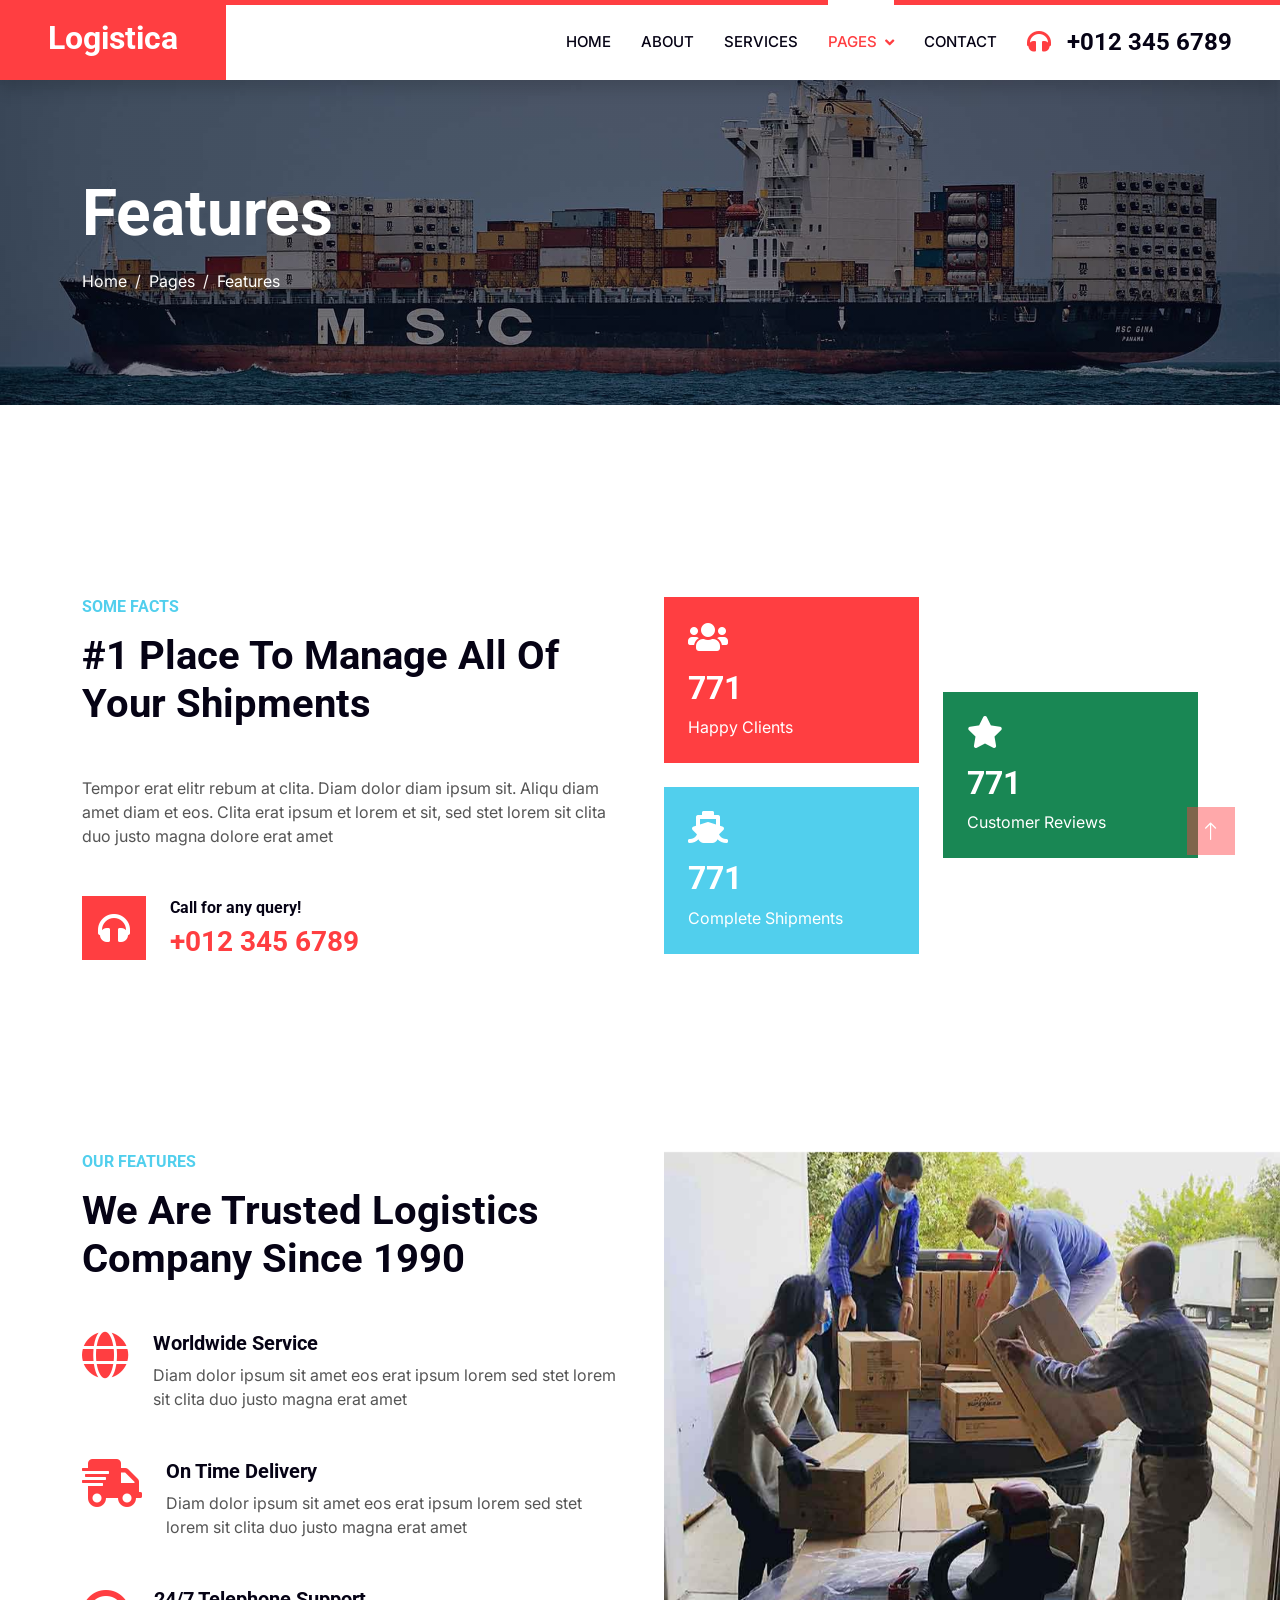
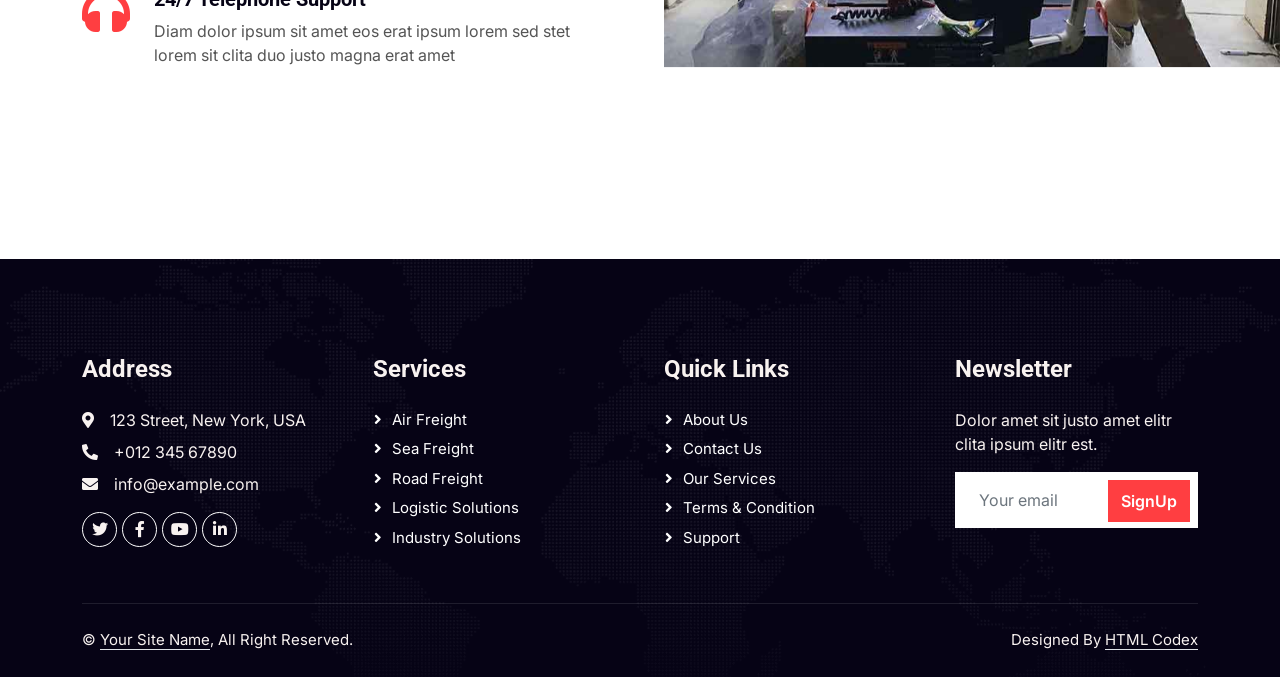
<file: logistica-1.0.0 (1)/logistica-1.0.0/feature.html>
<!DOCTYPE html>
<html lang="en">

<head>
    <meta charset="utf-8">
    <title>Logistica - Shipping Company Website Template</title>
    <meta content="width=device-width, initial-scale=1.0" name="viewport">
    <meta content="" name="keywords">
    <meta content="" name="description">

    <!-- Favicon -->
    <link href="img/favicon.ico" rel="icon">

    <!-- Google Web Fonts -->
    <link rel="preconnect" href="https://fonts.googleapis.com">
    <link rel="preconnect" href="https://fonts.gstatic.com" crossorigin>
    <link href="https://fonts.googleapis.com/css2?family=Inter:wght@400;600&family=Roboto:wght@500;700&display=swap" rel="stylesheet">

    <!-- Icon Font Stylesheet -->
    <link href="https://cdnjs.cloudflare.com/ajax/libs/font-awesome/5.10.0/css/all.min.css" rel="stylesheet">
    <link href="https://cdn.jsdelivr.net/npm/bootstrap-icons@1.4.1/font/bootstrap-icons.css" rel="stylesheet">

    <!-- Libraries Stylesheet -->
    <link href="lib/animate/animate.min.css" rel="stylesheet">
    <link href="lib/owlcarousel/assets/owl.carousel.min.css" rel="stylesheet">

    <!-- Customized Bootstrap Stylesheet -->
    <link href="css/bootstrap.min.css" rel="stylesheet">

    <!-- Template Stylesheet -->
    <link href="css/style.css" rel="stylesheet">
</head>

<body>
    <!-- Spinner Start -->
    <div id="spinner" class="show bg-white position-fixed translate-middle w-100 vh-100 top-50 start-50 d-flex align-items-center justify-content-center">
        <div class="spinner-grow text-primary" style="width: 3rem; height: 3rem;" role="status">
            <span class="sr-only">Loading...</span>
        </div>
    </div>
    <!-- Spinner End -->


    <!-- Navbar Start -->
    <nav class="navbar navbar-expand-lg bg-white navbar-light shadow border-top border-5 border-primary sticky-top p-0">
        <a href="index.html" class="navbar-brand bg-primary d-flex align-items-center px-4 px-lg-5">
            <h2 class="mb-2 text-white">Logistica</h2>
        </a>
        <button type="button" class="navbar-toggler me-4" data-bs-toggle="collapse" data-bs-target="#navbarCollapse">
            <span class="navbar-toggler-icon"></span>
        </button>
        <div class="collapse navbar-collapse" id="navbarCollapse">
            <div class="navbar-nav ms-auto p-4 p-lg-0">
                <a href="index.html" class="nav-item nav-link">Home</a>
                <a href="about.html" class="nav-item nav-link">About</a>
                <a href="service.html" class="nav-item nav-link">Services</a>
                <div class="nav-item dropdown">
                    <a href="#" class="nav-link dropdown-toggle active" data-bs-toggle="dropdown">Pages</a>
                    <div class="dropdown-menu fade-up m-0">
                        <a href="price.html" class="dropdown-item">Pricing Plan</a>
                        <a href="feature.html" class="dropdown-item active">Features</a>
                        <a href="quote.html" class="dropdown-item">Free Quote</a>
                        <a href="team.html" class="dropdown-item">Our Team</a>
                        <a href="testimonial.html" class="dropdown-item">Testimonial</a>
                        <a href="404.html" class="dropdown-item">404 Page</a>
                    </div>
                </div>
                <a href="contact.html" class="nav-item nav-link">Contact</a>
            </div>
            <h4 class="m-0 pe-lg-5 d-none d-lg-block"><i class="fa fa-headphones text-primary me-3"></i>+012 345 6789</h4>
        </div>
    </nav>
    <!-- Navbar End -->


    <!-- Page Header Start -->
    <div class="container-fluid page-header py-5" style="margin-bottom: 6rem;">
        <div class="container py-5">
            <h1 class="display-3 text-white mb-3 animated slideInDown">Features</h1>
            <nav aria-label="breadcrumb animated slideInDown">
                <ol class="breadcrumb">
                    <li class="breadcrumb-item"><a class="text-white" href="#">Home</a></li>
                    <li class="breadcrumb-item"><a class="text-white" href="#">Pages</a></li>
                    <li class="breadcrumb-item text-white active" aria-current="page">Features</li>
                </ol>
            </nav>
        </div>
    </div>
    <!-- Page Header End -->


    <!-- Fact Start -->
    <div class="container-xxl py-5">
        <div class="container py-5">
            <div class="row g-5">
                <div class="col-lg-6 wow fadeInUp" data-wow-delay="0.1s">
                    <h6 class="text-secondary text-uppercase mb-3">Some Facts</h6>
                    <h1 class="mb-5">#1 Place To Manage All Of Your Shipments</h1>
                    <p class="mb-5">Tempor erat elitr rebum at clita. Diam dolor diam ipsum sit. Aliqu diam amet diam et eos. Clita erat ipsum et lorem et sit, sed stet lorem sit clita duo justo magna dolore erat amet</p>
                    <div class="d-flex align-items-center">
                        <i class="fa fa-headphones fa-2x flex-shrink-0 bg-primary p-3 text-white"></i>
                        <div class="ps-4">
                            <h6>Call for any query!</h6>
                            <h3 class="text-primary m-0">+012 345 6789</h3>
                        </div>
                    </div>
                </div>
                <div class="col-lg-6">
                    <div class="row g-4 align-items-center">
                        <div class="col-sm-6">
                            <div class="bg-primary p-4 mb-4 wow fadeIn" data-wow-delay="0.3s">
                                <i class="fa fa-users fa-2x text-white mb-3"></i>
                                <h2 class="text-white mb-2" data-toggle="counter-up">1234</h2>
                                <p class="text-white mb-0">Happy Clients</p>
                            </div>
                            <div class="bg-secondary p-4 wow fadeIn" data-wow-delay="0.5s">
                                <i class="fa fa-ship fa-2x text-white mb-3"></i>
                                <h2 class="text-white mb-2" data-toggle="counter-up">1234</h2>
                                <p class="text-white mb-0">Complete Shipments</p>
                            </div>
                        </div>
                        <div class="col-sm-6">
                            <div class="bg-success p-4 wow fadeIn" data-wow-delay="0.7s">
                                <i class="fa fa-star fa-2x text-white mb-3"></i>
                                <h2 class="text-white mb-2" data-toggle="counter-up">1234</h2>
                                <p class="text-white mb-0">Customer Reviews</p>
                            </div>
                        </div>
                    </div>
                </div>
            </div>
        </div>
    </div>
    <!-- Fact End -->


    <!-- Feature Start -->
    <div class="container-fluid overflow-hidden py-5 px-lg-0">
        <div class="container feature py-5 px-lg-0">
            <div class="row g-5 mx-lg-0">
                <div class="col-lg-6 feature-text wow fadeInUp" data-wow-delay="0.1s">
                    <h6 class="text-secondary text-uppercase mb-3">Our Features</h6>
                    <h1 class="mb-5">We Are Trusted Logistics Company Since 1990</h1>
                    <div class="d-flex mb-5 wow fadeInUp" data-wow-delay="0.3s">
                        <i class="fa fa-globe text-primary fa-3x flex-shrink-0"></i>
                        <div class="ms-4">
                            <h5>Worldwide Service</h5>
                            <p class="mb-0">Diam dolor ipsum sit amet eos erat ipsum lorem sed stet lorem sit clita duo justo magna erat amet</p>
                        </div>
                    </div>
                    <div class="d-flex mb-5 wow fadeIn" data-wow-delay="0.5s">
                        <i class="fa fa-shipping-fast text-primary fa-3x flex-shrink-0"></i>
                        <div class="ms-4">
                            <h5>On Time Delivery</h5>
                            <p class="mb-0">Diam dolor ipsum sit amet eos erat ipsum lorem sed stet lorem sit clita duo justo magna erat amet</p>
                        </div>
                    </div>
                    <div class="d-flex mb-0 wow fadeInUp" data-wow-delay="0.7s">
                        <i class="fa fa-headphones text-primary fa-3x flex-shrink-0"></i>
                        <div class="ms-4">
                            <h5>24/7 Telephone Support</h5>
                            <p class="mb-0">Diam dolor ipsum sit amet eos erat ipsum lorem sed stet lorem sit clita duo justo magna erat amet</p>
                        </div>
                    </div>
                </div>
                <div class="col-lg-6 pe-lg-0 wow fadeInRight" data-wow-delay="0.1s" style="min-height: 400px;">
                    <div class="position-relative h-100">
                        <img class="position-absolute img-fluid w-100 h-100" src="img/feature.jpg" style="object-fit: cover;" alt="">
                    </div>
                </div>
            </div>
        </div>
    </div>
    <!-- Feature End -->
        

    <!-- Footer Start -->
    <div class="container-fluid bg-dark text-light footer pt-5 wow fadeIn" data-wow-delay="0.1s" style="margin-top: 6rem;">
        <div class="container py-5">
            <div class="row g-5">
                <div class="col-lg-3 col-md-6">
                    <h4 class="text-light mb-4">Address</h4>
                    <p class="mb-2"><i class="fa fa-map-marker-alt me-3"></i>123 Street, New York, USA</p>
                    <p class="mb-2"><i class="fa fa-phone-alt me-3"></i>+012 345 67890</p>
                    <p class="mb-2"><i class="fa fa-envelope me-3"></i>info@example.com</p>
                    <div class="d-flex pt-2">
                        <a class="btn btn-outline-light btn-social" href=""><i class="fab fa-twitter"></i></a>
                        <a class="btn btn-outline-light btn-social" href=""><i class="fab fa-facebook-f"></i></a>
                        <a class="btn btn-outline-light btn-social" href=""><i class="fab fa-youtube"></i></a>
                        <a class="btn btn-outline-light btn-social" href=""><i class="fab fa-linkedin-in"></i></a>
                    </div>
                </div>
                <div class="col-lg-3 col-md-6">
                    <h4 class="text-light mb-4">Services</h4>
                    <a class="btn btn-link" href="">Air Freight</a>
                    <a class="btn btn-link" href="">Sea Freight</a>
                    <a class="btn btn-link" href="">Road Freight</a>
                    <a class="btn btn-link" href="">Logistic Solutions</a>
                    <a class="btn btn-link" href="">Industry solutions</a>
                </div>
                <div class="col-lg-3 col-md-6">
                    <h4 class="text-light mb-4">Quick Links</h4>
                    <a class="btn btn-link" href="">About Us</a>
                    <a class="btn btn-link" href="">Contact Us</a>
                    <a class="btn btn-link" href="">Our Services</a>
                    <a class="btn btn-link" href="">Terms & Condition</a>
                    <a class="btn btn-link" href="">Support</a>
                </div>
                <div class="col-lg-3 col-md-6">
                    <h4 class="text-light mb-4">Newsletter</h4>
                    <p>Dolor amet sit justo amet elitr clita ipsum elitr est.</p>
                    <div class="position-relative mx-auto" style="max-width: 400px;">
                        <input class="form-control border-0 w-100 py-3 ps-4 pe-5" type="text" placeholder="Your email">
                        <button type="button" class="btn btn-primary py-2 position-absolute top-0 end-0 mt-2 me-2">SignUp</button>
                    </div>
                </div>
            </div>
        </div>
        <div class="container">
            <div class="copyright">
                <div class="row">
                    <div class="col-md-6 text-center text-md-start mb-3 mb-md-0">
                        &copy; <a class="border-bottom" href="#">Your Site Name</a>, All Right Reserved.
                    </div>
                    <div class="col-md-6 text-center text-md-end">
                        <!--/*** This template is free as long as you keep the footer author’s credit link/attribution link/backlink. If you'd like to use the template without the footer author’s credit link/attribution link/backlink, you can purchase the Credit Removal License from "https://htmlcodex.com/credit-removal". Thank you for your support. ***/-->
                        Designed By <a class="border-bottom" href="https://htmlcodex.com">HTML Codex</a>
                    </div>
                </div>
            </div>
        </div>
    </div>
    <!-- Footer End -->


    <!-- Back to Top -->
    <a href="#" class="btn btn-lg btn-primary btn-lg-square rounded-0 back-to-top"><i class="bi bi-arrow-up"></i></a>


    <!-- JavaScript Libraries -->
    <script src="https://code.jquery.com/jquery-3.4.1.min.js"></script>
    <script src="https://cdn.jsdelivr.net/npm/bootstrap@5.0.0/dist/js/bootstrap.bundle.min.js"></script>
    <script src="lib/wow/wow.min.js"></script>
    <script src="lib/easing/easing.min.js"></script>
    <script src="lib/waypoints/waypoints.min.js"></script>
    <script src="lib/counterup/counterup.min.js"></script>
    <script src="lib/owlcarousel/owl.carousel.min.js"></script>

    <!-- Template Javascript -->
    <script src="js/main.js"></script>
</body>

</html>
</file>
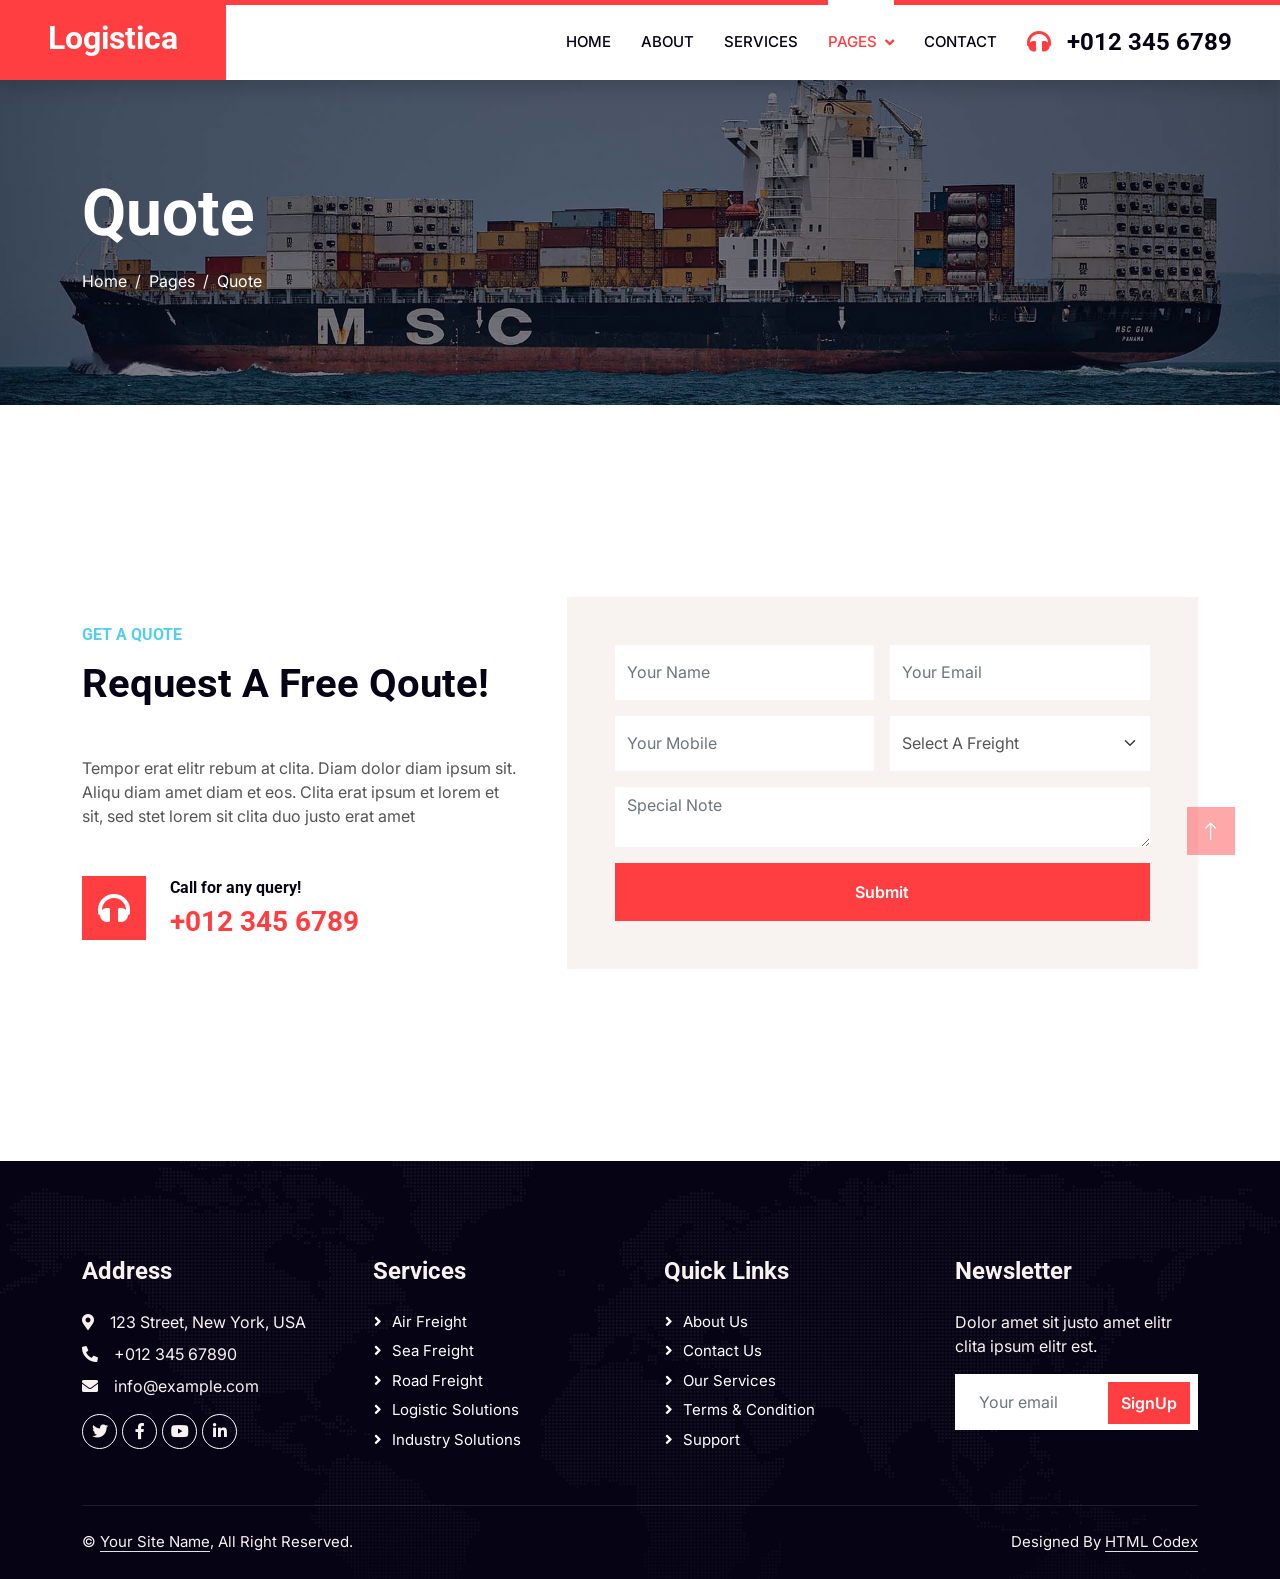
<file: logistica-1.0.0 (1)/logistica-1.0.0/quote.html>
<!DOCTYPE html>
<html lang="en">

<head>
    <meta charset="utf-8">
    <title>Logistica - Shipping Company Website Template</title>
    <meta content="width=device-width, initial-scale=1.0" name="viewport">
    <meta content="" name="keywords">
    <meta content="" name="description">

    <!-- Favicon -->
    <link href="img/favicon.ico" rel="icon">

    <!-- Google Web Fonts -->
    <link rel="preconnect" href="https://fonts.googleapis.com">
    <link rel="preconnect" href="https://fonts.gstatic.com" crossorigin>
    <link href="https://fonts.googleapis.com/css2?family=Inter:wght@400;600&family=Roboto:wght@500;700&display=swap" rel="stylesheet">

    <!-- Icon Font Stylesheet -->
    <link href="https://cdnjs.cloudflare.com/ajax/libs/font-awesome/5.10.0/css/all.min.css" rel="stylesheet">
    <link href="https://cdn.jsdelivr.net/npm/bootstrap-icons@1.4.1/font/bootstrap-icons.css" rel="stylesheet">

    <!-- Libraries Stylesheet -->
    <link href="lib/animate/animate.min.css" rel="stylesheet">
    <link href="lib/owlcarousel/assets/owl.carousel.min.css" rel="stylesheet">

    <!-- Customized Bootstrap Stylesheet -->
    <link href="css/bootstrap.min.css" rel="stylesheet">

    <!-- Template Stylesheet -->
    <link href="css/style.css" rel="stylesheet">
</head>

<body>
    <!-- Spinner Start -->
    <div id="spinner" class="show bg-white position-fixed translate-middle w-100 vh-100 top-50 start-50 d-flex align-items-center justify-content-center">
        <div class="spinner-grow text-primary" style="width: 3rem; height: 3rem;" role="status">
            <span class="sr-only">Loading...</span>
        </div>
    </div>
    <!-- Spinner End -->


    <!-- Navbar Start -->
    <nav class="navbar navbar-expand-lg bg-white navbar-light shadow border-top border-5 border-primary sticky-top p-0">
        <a href="index.html" class="navbar-brand bg-primary d-flex align-items-center px-4 px-lg-5">
            <h2 class="mb-2 text-white">Logistica</h2>
        </a>
        <button type="button" class="navbar-toggler me-4" data-bs-toggle="collapse" data-bs-target="#navbarCollapse">
            <span class="navbar-toggler-icon"></span>
        </button>
        <div class="collapse navbar-collapse" id="navbarCollapse">
            <div class="navbar-nav ms-auto p-4 p-lg-0">
                <a href="index.html" class="nav-item nav-link">Home</a>
                <a href="about.html" class="nav-item nav-link">About</a>
                <a href="service.html" class="nav-item nav-link">Services</a>
                <div class="nav-item dropdown">
                    <a href="#" class="nav-link dropdown-toggle active" data-bs-toggle="dropdown">Pages</a>
                    <div class="dropdown-menu fade-up m-0">
                        <a href="price.html" class="dropdown-item">Pricing Plan</a>
                        <a href="feature.html" class="dropdown-item">Features</a>
                        <a href="quote.html" class="dropdown-item active">Free Quote</a>
                        <a href="team.html" class="dropdown-item">Our Team</a>
                        <a href="testimonial.html" class="dropdown-item">Testimonial</a>
                        <a href="404.html" class="dropdown-item">404 Page</a>
                    </div>
                </div>
                <a href="contact.html" class="nav-item nav-link">Contact</a>
            </div>
            <h4 class="m-0 pe-lg-5 d-none d-lg-block"><i class="fa fa-headphones text-primary me-3"></i>+012 345 6789</h4>
        </div>
    </nav>
    <!-- Navbar End -->


    <!-- Page Header Start -->
    <div class="container-fluid page-header py-5" style="margin-bottom: 6rem;">
        <div class="container py-5">
            <h1 class="display-3 text-white mb-3 animated slideInDown">Quote</h1>
            <nav aria-label="breadcrumb animated slideInDown">
                <ol class="breadcrumb">
                    <li class="breadcrumb-item"><a class="text-white" href="#">Home</a></li>
                    <li class="breadcrumb-item"><a class="text-white" href="#">Pages</a></li>
                    <li class="breadcrumb-item text-white active" aria-current="page">Quote</li>
                </ol>
            </nav>
        </div>
    </div>
    <!-- Page Header End -->


    <!-- Quote Start -->
    <div class="container-xxl py-5">
        <div class="container py-5">
            <div class="row g-5 align-items-center">
                <div class="col-lg-5 wow fadeInUp" data-wow-delay="0.1s">
                    <h6 class="text-secondary text-uppercase mb-3">Get A Quote</h6>
                    <h1 class="mb-5">Request A Free Qoute!</h1>
                    <p class="mb-5">Tempor erat elitr rebum at clita. Diam dolor diam ipsum sit. Aliqu diam amet diam et eos. Clita erat ipsum et lorem et sit, sed stet lorem sit clita duo justo erat amet</p>
                    <div class="d-flex align-items-center">
                        <i class="fa fa-headphones fa-2x flex-shrink-0 bg-primary p-3 text-white"></i>
                        <div class="ps-4">
                            <h6>Call for any query!</h6>
                            <h3 class="text-primary m-0">+012 345 6789</h3>
                        </div>
                    </div>
                </div>
                <div class="col-lg-7">
                    <div class="bg-light text-center p-5 wow fadeIn" data-wow-delay="0.5s">
                        <form>
                            <div class="row g-3">
                                <div class="col-12 col-sm-6">
                                    <input type="text" class="form-control border-0" placeholder="Your Name" style="height: 55px;">
                                </div>
                                <div class="col-12 col-sm-6">
                                    <input type="email" class="form-control border-0" placeholder="Your Email" style="height: 55px;">
                                </div>
                                <div class="col-12 col-sm-6">
                                    <input type="text" class="form-control border-0" placeholder="Your Mobile" style="height: 55px;">
                                </div>
                                <div class="col-12 col-sm-6">
                                    <select class="form-select border-0" style="height: 55px;">
                                        <option selected>Select A Freight</option>
                                        <option value="1">Freight 1</option>
                                        <option value="2">Freight 2</option>
                                        <option value="3">Freight 3</option>
                                    </select>
                                </div>
                                <div class="col-12">
                                    <textarea class="form-control border-0" placeholder="Special Note"></textarea>
                                </div>
                                <div class="col-12">
                                    <button class="btn btn-primary w-100 py-3" type="submit">Submit</button>
                                </div>
                            </div>
                        </form>
                    </div>
                </div>
            </div>
        </div>
    </div>
    <!-- Quote End -->
        

    <!-- Footer Start -->
    <div class="container-fluid bg-dark text-light footer pt-5 wow fadeIn" data-wow-delay="0.1s" style="margin-top: 6rem;">
        <div class="container py-5">
            <div class="row g-5">
                <div class="col-lg-3 col-md-6">
                    <h4 class="text-light mb-4">Address</h4>
                    <p class="mb-2"><i class="fa fa-map-marker-alt me-3"></i>123 Street, New York, USA</p>
                    <p class="mb-2"><i class="fa fa-phone-alt me-3"></i>+012 345 67890</p>
                    <p class="mb-2"><i class="fa fa-envelope me-3"></i>info@example.com</p>
                    <div class="d-flex pt-2">
                        <a class="btn btn-outline-light btn-social" href=""><i class="fab fa-twitter"></i></a>
                        <a class="btn btn-outline-light btn-social" href=""><i class="fab fa-facebook-f"></i></a>
                        <a class="btn btn-outline-light btn-social" href=""><i class="fab fa-youtube"></i></a>
                        <a class="btn btn-outline-light btn-social" href=""><i class="fab fa-linkedin-in"></i></a>
                    </div>
                </div>
                <div class="col-lg-3 col-md-6">
                    <h4 class="text-light mb-4">Services</h4>
                    <a class="btn btn-link" href="">Air Freight</a>
                    <a class="btn btn-link" href="">Sea Freight</a>
                    <a class="btn btn-link" href="">Road Freight</a>
                    <a class="btn btn-link" href="">Logistic Solutions</a>
                    <a class="btn btn-link" href="">Industry solutions</a>
                </div>
                <div class="col-lg-3 col-md-6">
                    <h4 class="text-light mb-4">Quick Links</h4>
                    <a class="btn btn-link" href="">About Us</a>
                    <a class="btn btn-link" href="">Contact Us</a>
                    <a class="btn btn-link" href="">Our Services</a>
                    <a class="btn btn-link" href="">Terms & Condition</a>
                    <a class="btn btn-link" href="">Support</a>
                </div>
                <div class="col-lg-3 col-md-6">
                    <h4 class="text-light mb-4">Newsletter</h4>
                    <p>Dolor amet sit justo amet elitr clita ipsum elitr est.</p>
                    <div class="position-relative mx-auto" style="max-width: 400px;">
                        <input class="form-control border-0 w-100 py-3 ps-4 pe-5" type="text" placeholder="Your email">
                        <button type="button" class="btn btn-primary py-2 position-absolute top-0 end-0 mt-2 me-2">SignUp</button>
                    </div>
                </div>
            </div>
        </div>
        <div class="container">
            <div class="copyright">
                <div class="row">
                    <div class="col-md-6 text-center text-md-start mb-3 mb-md-0">
                        &copy; <a class="border-bottom" href="#">Your Site Name</a>, All Right Reserved.
                    </div>
                    <div class="col-md-6 text-center text-md-end">
                        <!--/*** This template is free as long as you keep the footer author’s credit link/attribution link/backlink. If you'd like to use the template without the footer author’s credit link/attribution link/backlink, you can purchase the Credit Removal License from "https://htmlcodex.com/credit-removal". Thank you for your support. ***/-->
                        Designed By <a class="border-bottom" href="https://htmlcodex.com">HTML Codex</a>
                    </div>
                </div>
            </div>
        </div>
    </div>
    <!-- Footer End -->


    <!-- Back to Top -->
    <a href="#" class="btn btn-lg btn-primary btn-lg-square rounded-0 back-to-top"><i class="bi bi-arrow-up"></i></a>


    <!-- JavaScript Libraries -->
    <script src="https://code.jquery.com/jquery-3.4.1.min.js"></script>
    <script src="https://cdn.jsdelivr.net/npm/bootstrap@5.0.0/dist/js/bootstrap.bundle.min.js"></script>
    <script src="lib/wow/wow.min.js"></script>
    <script src="lib/easing/easing.min.js"></script>
    <script src="lib/waypoints/waypoints.min.js"></script>
    <script src="lib/counterup/counterup.min.js"></script>
    <script src="lib/owlcarousel/owl.carousel.min.js"></script>

    <!-- Template Javascript -->
    <script src="js/main.js"></script>
</body>

</html>
</file>
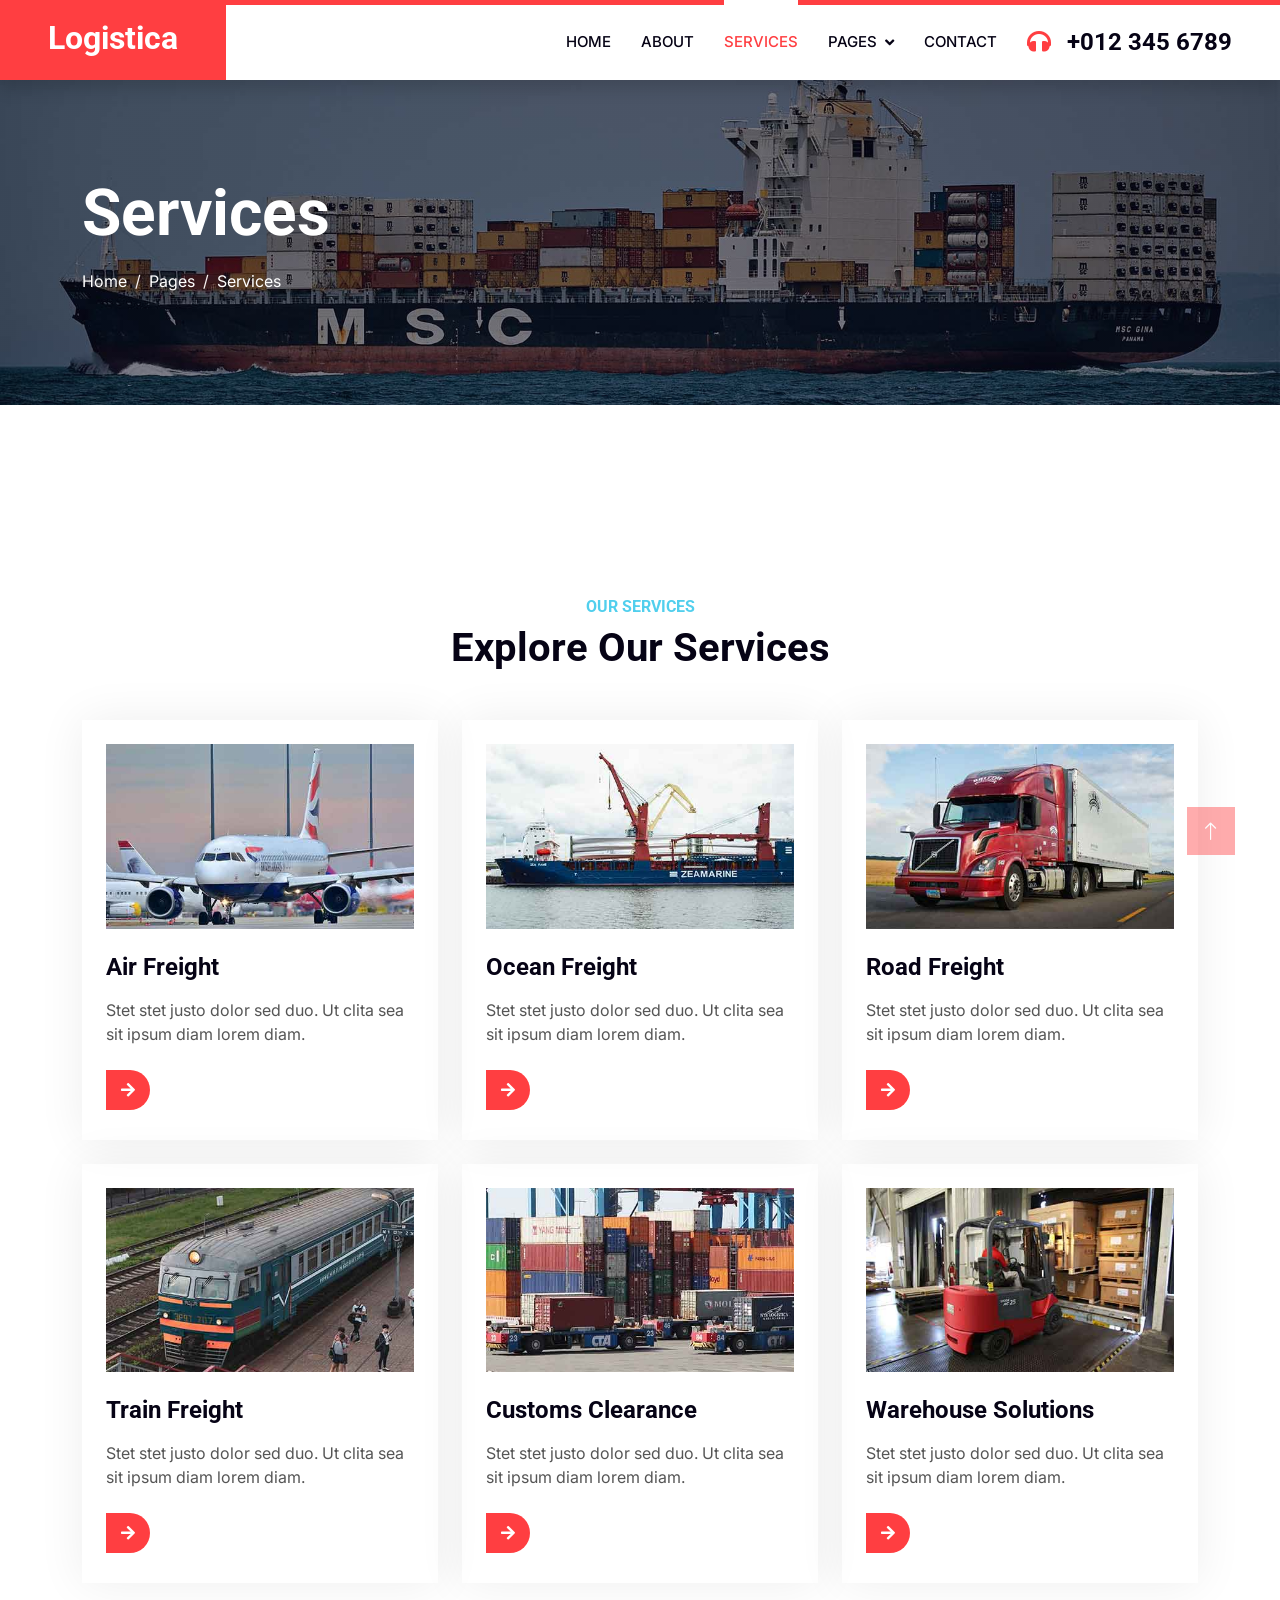
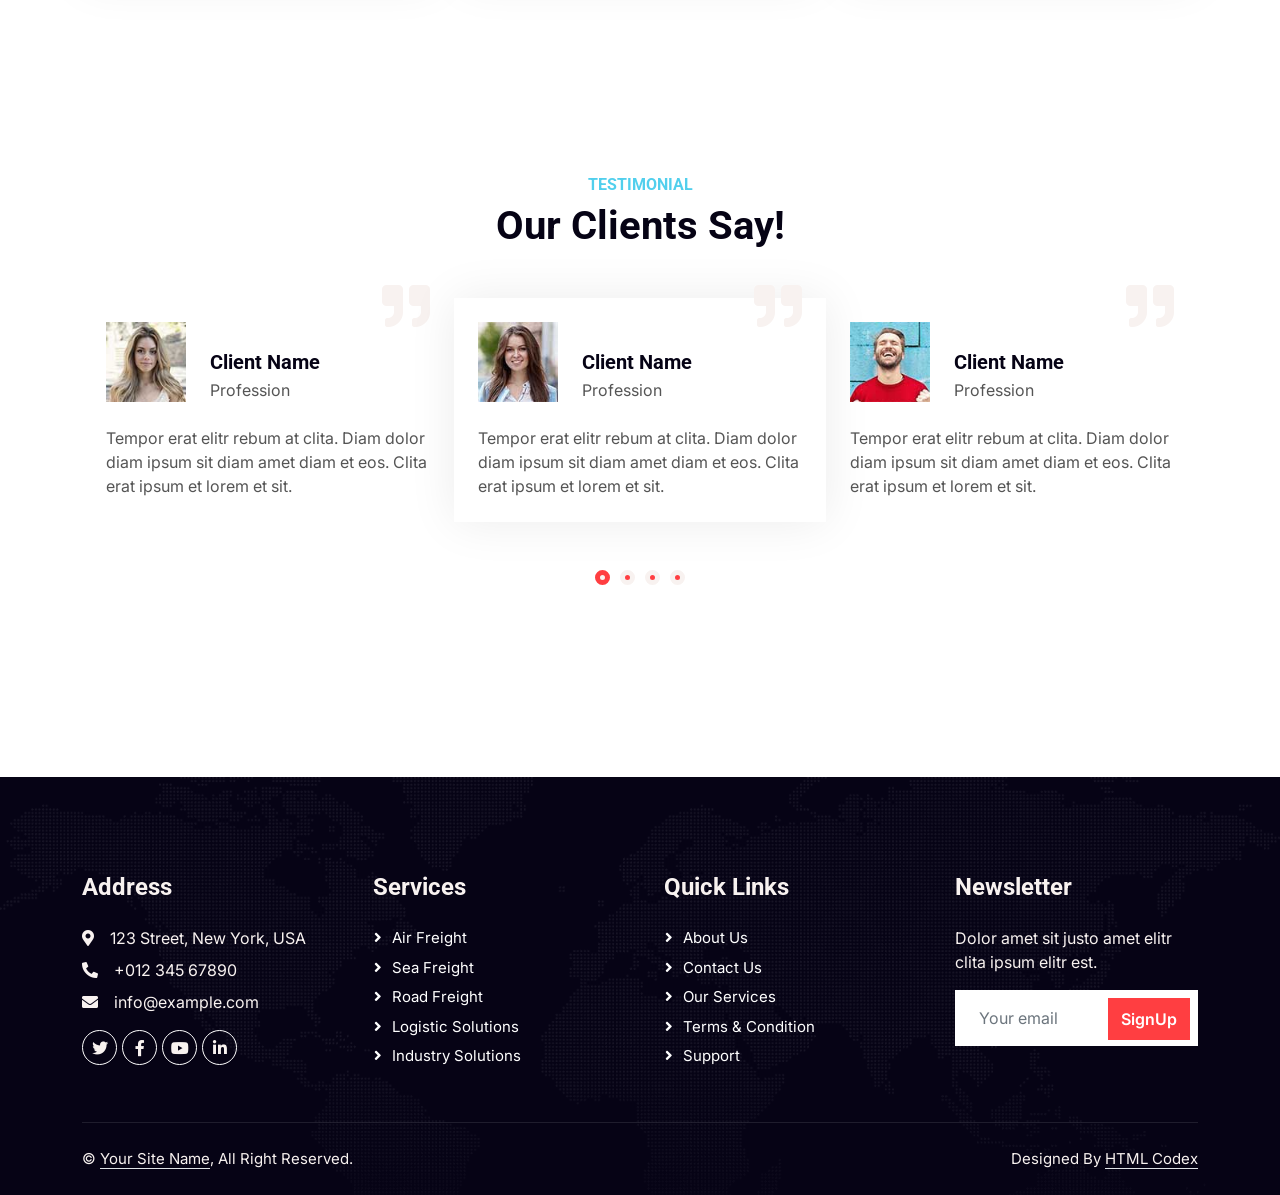
<file: logistica-1.0.0 (1)/logistica-1.0.0/service.html>
<!DOCTYPE html>
<html lang="en">

<head>
    <meta charset="utf-8">
    <title>Logistica - Shipping Company Website Template</title>
    <meta content="width=device-width, initial-scale=1.0" name="viewport">
    <meta content="" name="keywords">
    <meta content="" name="description">

    <!-- Favicon -->
    <link href="img/favicon.ico" rel="icon">

    <!-- Google Web Fonts -->
    <link rel="preconnect" href="https://fonts.googleapis.com">
    <link rel="preconnect" href="https://fonts.gstatic.com" crossorigin>
    <link href="https://fonts.googleapis.com/css2?family=Inter:wght@400;600&family=Roboto:wght@500;700&display=swap" rel="stylesheet">

    <!-- Icon Font Stylesheet -->
    <link href="https://cdnjs.cloudflare.com/ajax/libs/font-awesome/5.10.0/css/all.min.css" rel="stylesheet">
    <link href="https://cdn.jsdelivr.net/npm/bootstrap-icons@1.4.1/font/bootstrap-icons.css" rel="stylesheet">

    <!-- Libraries Stylesheet -->
    <link href="lib/animate/animate.min.css" rel="stylesheet">
    <link href="lib/owlcarousel/assets/owl.carousel.min.css" rel="stylesheet">

    <!-- Customized Bootstrap Stylesheet -->
    <link href="css/bootstrap.min.css" rel="stylesheet">

    <!-- Template Stylesheet -->
    <link href="css/style.css" rel="stylesheet">
</head>

<body>
    <!-- Spinner Start -->
    <div id="spinner" class="show bg-white position-fixed translate-middle w-100 vh-100 top-50 start-50 d-flex align-items-center justify-content-center">
        <div class="spinner-grow text-primary" style="width: 3rem; height: 3rem;" role="status">
            <span class="sr-only">Loading...</span>
        </div>
    </div>
    <!-- Spinner End -->


    <!-- Navbar Start -->
    <nav class="navbar navbar-expand-lg bg-white navbar-light shadow border-top border-5 border-primary sticky-top p-0">
        <a href="index.html" class="navbar-brand bg-primary d-flex align-items-center px-4 px-lg-5">
            <h2 class="mb-2 text-white">Logistica</h2>
        </a>
        <button type="button" class="navbar-toggler me-4" data-bs-toggle="collapse" data-bs-target="#navbarCollapse">
            <span class="navbar-toggler-icon"></span>
        </button>
        <div class="collapse navbar-collapse" id="navbarCollapse">
            <div class="navbar-nav ms-auto p-4 p-lg-0">
                <a href="index.html" class="nav-item nav-link">Home</a>
                <a href="about.html" class="nav-item nav-link">About</a>
                <a href="service.html" class="nav-item nav-link active">Services</a>
                <div class="nav-item dropdown">
                    <a href="#" class="nav-link dropdown-toggle" data-bs-toggle="dropdown">Pages</a>
                    <div class="dropdown-menu fade-up m-0">
                        <a href="price.html" class="dropdown-item">Pricing Plan</a>
                        <a href="feature.html" class="dropdown-item">Features</a>
                        <a href="quote.html" class="dropdown-item">Free Quote</a>
                        <a href="team.html" class="dropdown-item">Our Team</a>
                        <a href="testimonial.html" class="dropdown-item">Testimonial</a>
                        <a href="404.html" class="dropdown-item">404 Page</a>
                    </div>
                </div>
                <a href="contact.html" class="nav-item nav-link">Contact</a>
            </div>
            <h4 class="m-0 pe-lg-5 d-none d-lg-block"><i class="fa fa-headphones text-primary me-3"></i>+012 345 6789</h4>
        </div>
    </nav>
    <!-- Navbar End -->


    <!-- Page Header Start -->
    <div class="container-fluid page-header py-5" style="margin-bottom: 6rem;">
        <div class="container py-5">
            <h1 class="display-3 text-white mb-3 animated slideInDown">Services</h1>
            <nav aria-label="breadcrumb animated slideInDown">
                <ol class="breadcrumb">
                    <li class="breadcrumb-item"><a class="text-white" href="#">Home</a></li>
                    <li class="breadcrumb-item"><a class="text-white" href="#">Pages</a></li>
                    <li class="breadcrumb-item text-white active" aria-current="page">Services</li>
                </ol>
            </nav>
        </div>
    </div>
    <!-- Page Header End -->


    <!-- Service Start -->
    <div class="container-xxl py-5">
        <div class="container py-5">
            <div class="text-center wow fadeInUp" data-wow-delay="0.1s">
                <h6 class="text-secondary text-uppercase">Our Services</h6>
                <h1 class="mb-5">Explore Our Services</h1>
            </div>
            <div class="row g-4">
                <div class="col-md-6 col-lg-4 wow fadeInUp" data-wow-delay="0.3s">
                    <div class="service-item p-4">
                        <div class="overflow-hidden mb-4">
                            <img class="img-fluid" src="img/service-1.jpg" alt="">
                        </div>
                        <h4 class="mb-3">Air Freight</h4>
                        <p>Stet stet justo dolor sed duo. Ut clita sea sit ipsum diam lorem diam.</p>
                        <a class="btn-slide mt-2" href=""><i class="fa fa-arrow-right"></i><span>Read More</span></a>
                    </div>
                </div>
                <div class="col-md-6 col-lg-4 wow fadeInUp" data-wow-delay="0.5s">
                    <div class="service-item p-4">
                        <div class="overflow-hidden mb-4">
                            <img class="img-fluid" src="img/service-2.jpg" alt="">
                        </div>
                        <h4 class="mb-3">Ocean Freight</h4>
                        <p>Stet stet justo dolor sed duo. Ut clita sea sit ipsum diam lorem diam.</p>
                        <a class="btn-slide mt-2" href=""><i class="fa fa-arrow-right"></i><span>Read More</span></a>
                    </div>
                </div>
                <div class="col-md-6 col-lg-4 wow fadeInUp" data-wow-delay="0.7s">
                    <div class="service-item p-4">
                        <div class="overflow-hidden mb-4">
                            <img class="img-fluid" src="img/service-3.jpg" alt="">
                        </div>
                        <h4 class="mb-3">Road Freight</h4>
                        <p>Stet stet justo dolor sed duo. Ut clita sea sit ipsum diam lorem diam.</p>
                        <a class="btn-slide mt-2" href=""><i class="fa fa-arrow-right"></i><span>Read More</span></a>
                    </div>
                </div>
                <div class="col-md-6 col-lg-4 wow fadeInUp" data-wow-delay="0.3s">
                    <div class="service-item p-4">
                        <div class="overflow-hidden mb-4">
                            <img class="img-fluid" src="img/service-4.jpg" alt="">
                        </div>
                        <h4 class="mb-3">Train Freight</h4>
                        <p>Stet stet justo dolor sed duo. Ut clita sea sit ipsum diam lorem diam.</p>
                        <a class="btn-slide mt-2" href=""><i class="fa fa-arrow-right"></i><span>Read More</span></a>
                    </div>
                </div>
                <div class="col-md-6 col-lg-4 wow fadeInUp" data-wow-delay="0.5s">
                    <div class="service-item p-4">
                        <div class="overflow-hidden mb-4">
                            <img class="img-fluid" src="img/service-5.jpg" alt="">
                        </div>
                        <h4 class="mb-3">Customs Clearance</h4>
                        <p>Stet stet justo dolor sed duo. Ut clita sea sit ipsum diam lorem diam.</p>
                        <a class="btn-slide mt-2" href=""><i class="fa fa-arrow-right"></i><span>Read More</span></a>
                    </div>
                </div>
                <div class="col-md-6 col-lg-4 wow fadeInUp" data-wow-delay="0.7s">
                    <div class="service-item p-4">
                        <div class="overflow-hidden mb-4">
                            <img class="img-fluid" src="img/service-6.jpg" alt="">
                        </div>
                        <h4 class="mb-3">Warehouse Solutions</h4>
                        <p>Stet stet justo dolor sed duo. Ut clita sea sit ipsum diam lorem diam.</p>
                        <a class="btn-slide mt-2" href=""><i class="fa fa-arrow-right"></i><span>Read More</span></a>
                    </div>
                </div>
            </div>
        </div>
    </div>
    <!-- Service End -->


    <!-- Testimonial Start -->
    <div class="container-xxl py-5 wow fadeInUp" data-wow-delay="0.1s">
        <div class="container py-5">
            <div class="text-center">
                <h6 class="text-secondary text-uppercase">Testimonial</h6>
                <h1 class="mb-0">Our Clients Say!</h1>
            </div>
            <div class="owl-carousel testimonial-carousel wow fadeInUp" data-wow-delay="0.1s">
                <div class="testimonial-item p-4 my-5">
                    <i class="fa fa-quote-right fa-3x text-light position-absolute top-0 end-0 mt-n3 me-4"></i>
                    <div class="d-flex align-items-end mb-4">
                        <img class="img-fluid flex-shrink-0" src="img/testimonial-1.jpg" style="width: 80px; height: 80px;">
                        <div class="ms-4">
                            <h5 class="mb-1">Client Name</h5>
                            <p class="m-0">Profession</p>
                        </div>
                    </div>
                    <p class="mb-0">Tempor erat elitr rebum at clita. Diam dolor diam ipsum sit diam amet diam et eos. Clita erat ipsum et lorem et sit.</p>
                </div>
                <div class="testimonial-item p-4 my-5">
                    <i class="fa fa-quote-right fa-3x text-light position-absolute top-0 end-0 mt-n3 me-4"></i>
                    <div class="d-flex align-items-end mb-4">
                        <img class="img-fluid flex-shrink-0" src="img/testimonial-2.jpg" style="width: 80px; height: 80px;">
                        <div class="ms-4">
                            <h5 class="mb-1">Client Name</h5>
                            <p class="m-0">Profession</p>
                        </div>
                    </div>
                    <p class="mb-0">Tempor erat elitr rebum at clita. Diam dolor diam ipsum sit diam amet diam et eos. Clita erat ipsum et lorem et sit.</p>
                </div>
                <div class="testimonial-item p-4 my-5">
                    <i class="fa fa-quote-right fa-3x text-light position-absolute top-0 end-0 mt-n3 me-4"></i>
                    <div class="d-flex align-items-end mb-4">
                        <img class="img-fluid flex-shrink-0" src="img/testimonial-3.jpg" style="width: 80px; height: 80px;">
                        <div class="ms-4">
                            <h5 class="mb-1">Client Name</h5>
                            <p class="m-0">Profession</p>
                        </div>
                    </div>
                    <p class="mb-0">Tempor erat elitr rebum at clita. Diam dolor diam ipsum sit diam amet diam et eos. Clita erat ipsum et lorem et sit.</p>
                </div>
                <div class="testimonial-item p-4 my-5">
                    <i class="fa fa-quote-right fa-3x text-light position-absolute top-0 end-0 mt-n3 me-4"></i>
                    <div class="d-flex align-items-end mb-4">
                        <img class="img-fluid flex-shrink-0" src="img/testimonial-4.jpg" style="width: 80px; height: 80px;">
                        <div class="ms-4">
                            <h5 class="mb-1">Client Name</h5>
                            <p class="m-0">Profession</p>
                        </div>
                    </div>
                    <p class="mb-0">Tempor erat elitr rebum at clita. Diam dolor diam ipsum sit diam amet diam et eos. Clita erat ipsum et lorem et sit.</p>
                </div>
            </div>
        </div>
    </div>
    <!-- Testimonial End -->


    <!-- Footer Start -->
    <div class="container-fluid bg-dark text-light footer pt-5 wow fadeIn" data-wow-delay="0.1s" style="margin-top: 6rem;">
        <div class="container py-5">
            <div class="row g-5">
                <div class="col-lg-3 col-md-6">
                    <h4 class="text-light mb-4">Address</h4>
                    <p class="mb-2"><i class="fa fa-map-marker-alt me-3"></i>123 Street, New York, USA</p>
                    <p class="mb-2"><i class="fa fa-phone-alt me-3"></i>+012 345 67890</p>
                    <p class="mb-2"><i class="fa fa-envelope me-3"></i>info@example.com</p>
                    <div class="d-flex pt-2">
                        <a class="btn btn-outline-light btn-social" href=""><i class="fab fa-twitter"></i></a>
                        <a class="btn btn-outline-light btn-social" href=""><i class="fab fa-facebook-f"></i></a>
                        <a class="btn btn-outline-light btn-social" href=""><i class="fab fa-youtube"></i></a>
                        <a class="btn btn-outline-light btn-social" href=""><i class="fab fa-linkedin-in"></i></a>
                    </div>
                </div>
                <div class="col-lg-3 col-md-6">
                    <h4 class="text-light mb-4">Services</h4>
                    <a class="btn btn-link" href="">Air Freight</a>
                    <a class="btn btn-link" href="">Sea Freight</a>
                    <a class="btn btn-link" href="">Road Freight</a>
                    <a class="btn btn-link" href="">Logistic Solutions</a>
                    <a class="btn btn-link" href="">Industry solutions</a>
                </div>
                <div class="col-lg-3 col-md-6">
                    <h4 class="text-light mb-4">Quick Links</h4>
                    <a class="btn btn-link" href="">About Us</a>
                    <a class="btn btn-link" href="">Contact Us</a>
                    <a class="btn btn-link" href="">Our Services</a>
                    <a class="btn btn-link" href="">Terms & Condition</a>
                    <a class="btn btn-link" href="">Support</a>
                </div>
                <div class="col-lg-3 col-md-6">
                    <h4 class="text-light mb-4">Newsletter</h4>
                    <p>Dolor amet sit justo amet elitr clita ipsum elitr est.</p>
                    <div class="position-relative mx-auto" style="max-width: 400px;">
                        <input class="form-control border-0 w-100 py-3 ps-4 pe-5" type="text" placeholder="Your email">
                        <button type="button" class="btn btn-primary py-2 position-absolute top-0 end-0 mt-2 me-2">SignUp</button>
                    </div>
                </div>
            </div>
        </div>
        <div class="container">
            <div class="copyright">
                <div class="row">
                    <div class="col-md-6 text-center text-md-start mb-3 mb-md-0">
                        &copy; <a class="border-bottom" href="#">Your Site Name</a>, All Right Reserved.
                    </div>
                    <div class="col-md-6 text-center text-md-end">
                        <!--/*** This template is free as long as you keep the footer author’s credit link/attribution link/backlink. If you'd like to use the template without the footer author’s credit link/attribution link/backlink, you can purchase the Credit Removal License from "https://htmlcodex.com/credit-removal". Thank you for your support. ***/-->
                        Designed By <a class="border-bottom" href="https://htmlcodex.com">HTML Codex</a>
                    </div>
                </div>
            </div>
        </div>
    </div>
    <!-- Footer End -->


    <!-- Back to Top -->
    <a href="#" class="btn btn-lg btn-primary btn-lg-square rounded-0 back-to-top"><i class="bi bi-arrow-up"></i></a>


    <!-- JavaScript Libraries -->
    <script src="https://code.jquery.com/jquery-3.4.1.min.js"></script>
    <script src="https://cdn.jsdelivr.net/npm/bootstrap@5.0.0/dist/js/bootstrap.bundle.min.js"></script>
    <script src="lib/wow/wow.min.js"></script>
    <script src="lib/easing/easing.min.js"></script>
    <script src="lib/waypoints/waypoints.min.js"></script>
    <script src="lib/counterup/counterup.min.js"></script>
    <script src="lib/owlcarousel/owl.carousel.min.js"></script>

    <!-- Template Javascript -->
    <script src="js/main.js"></script>
</body>

</html>
</file>
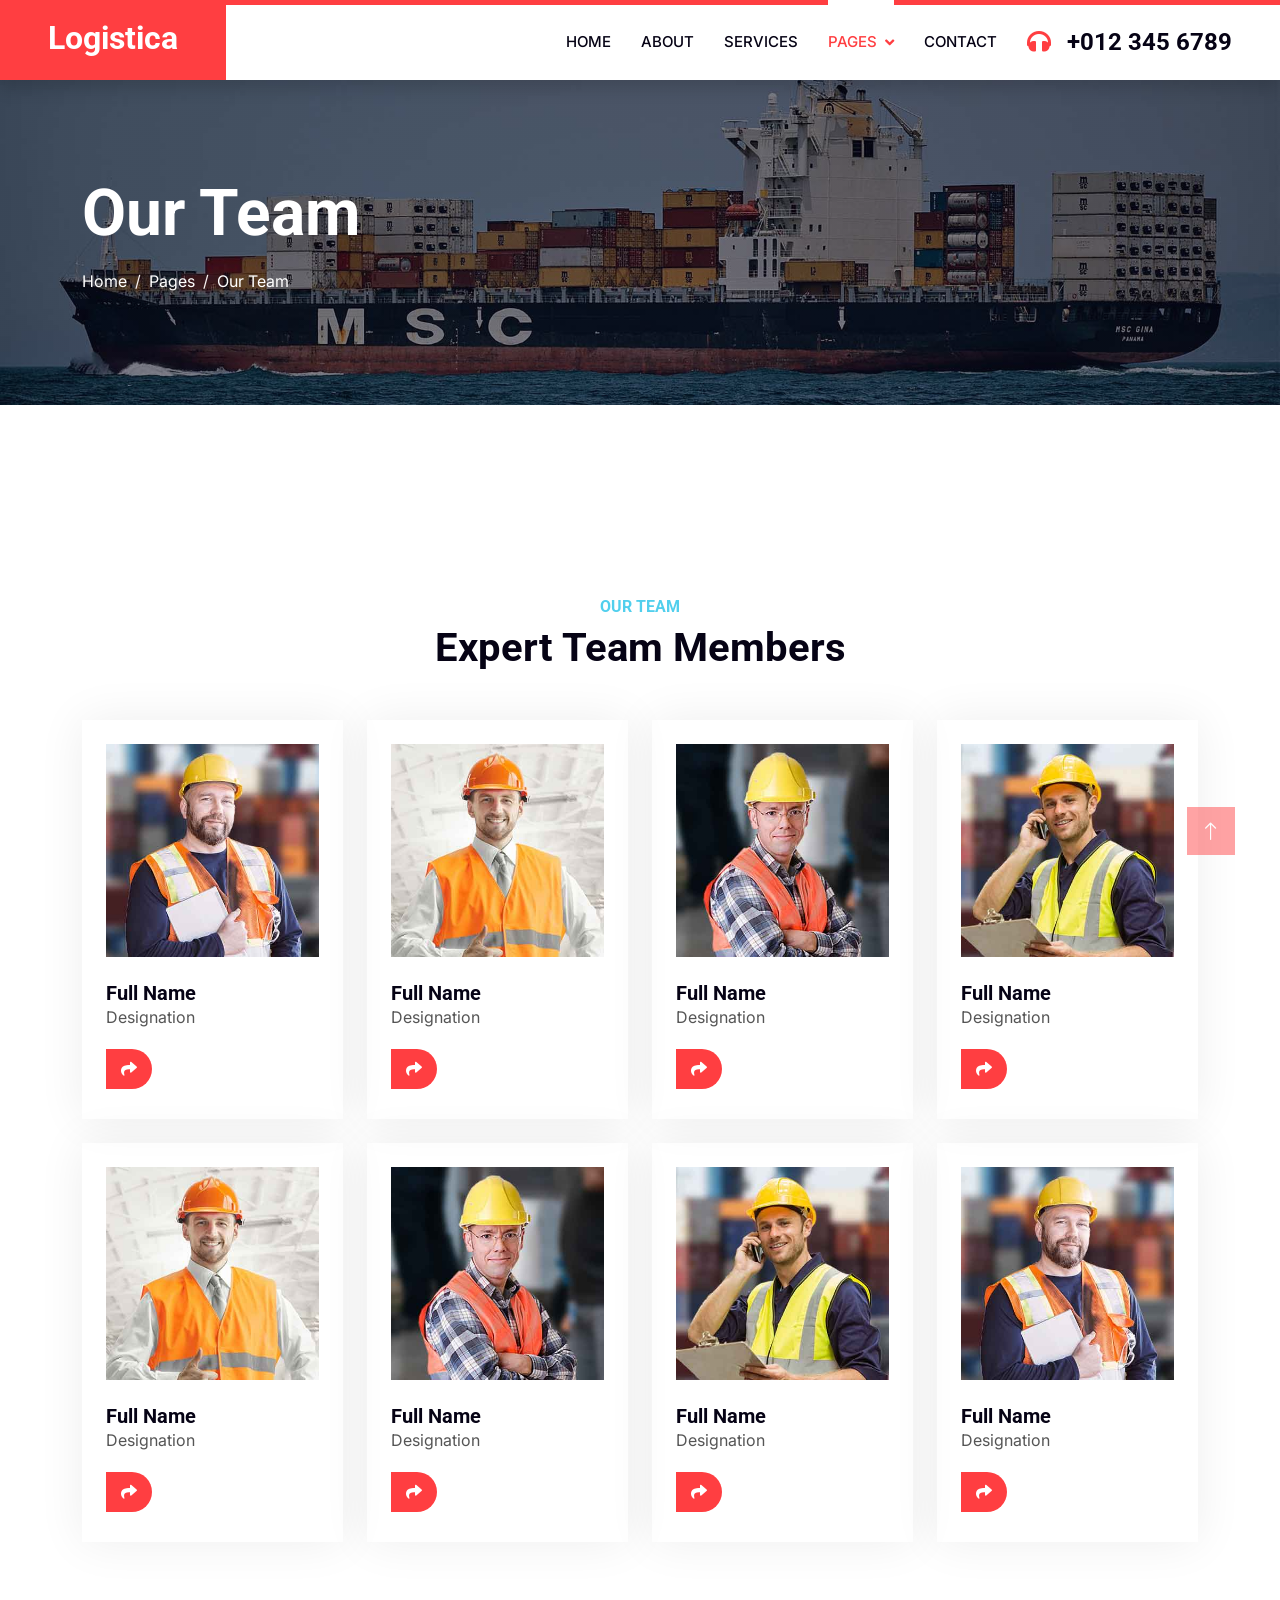
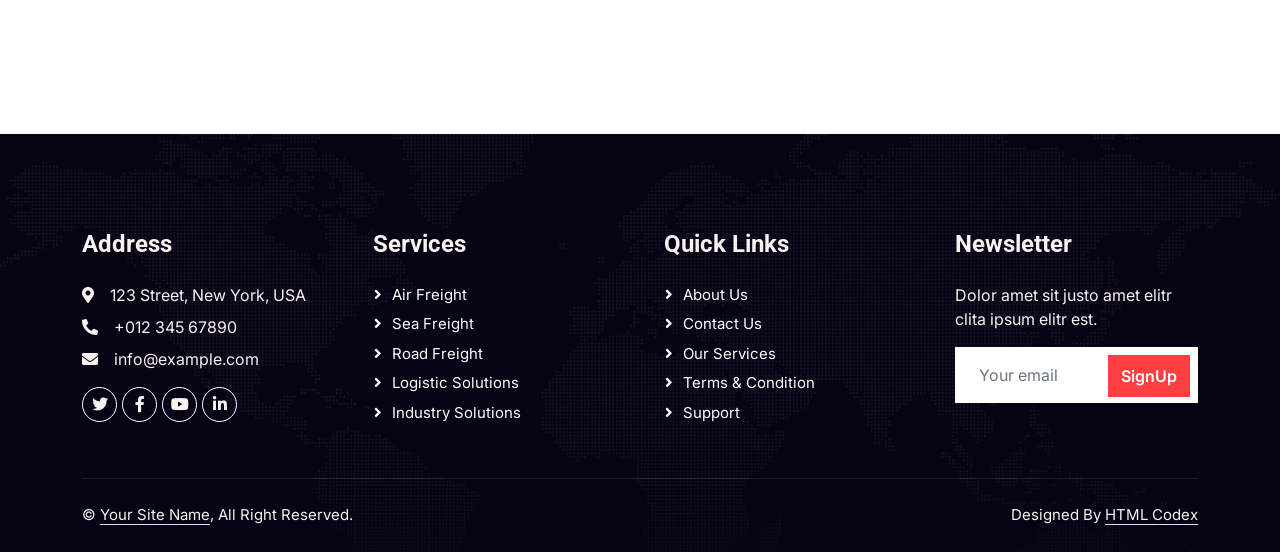
<file: logistica-1.0.0 (1)/logistica-1.0.0/team.html>
<!DOCTYPE html>
<html lang="en">

<head>
    <meta charset="utf-8">
    <title>Logistica - Shipping Company Website Template</title>
    <meta content="width=device-width, initial-scale=1.0" name="viewport">
    <meta content="" name="keywords">
    <meta content="" name="description">

    <!-- Favicon -->
    <link href="img/favicon.ico" rel="icon">

    <!-- Google Web Fonts -->
    <link rel="preconnect" href="https://fonts.googleapis.com">
    <link rel="preconnect" href="https://fonts.gstatic.com" crossorigin>
    <link href="https://fonts.googleapis.com/css2?family=Inter:wght@400;600&family=Roboto:wght@500;700&display=swap" rel="stylesheet">

    <!-- Icon Font Stylesheet -->
    <link href="https://cdnjs.cloudflare.com/ajax/libs/font-awesome/5.10.0/css/all.min.css" rel="stylesheet">
    <link href="https://cdn.jsdelivr.net/npm/bootstrap-icons@1.4.1/font/bootstrap-icons.css" rel="stylesheet">

    <!-- Libraries Stylesheet -->
    <link href="lib/animate/animate.min.css" rel="stylesheet">
    <link href="lib/owlcarousel/assets/owl.carousel.min.css" rel="stylesheet">

    <!-- Customized Bootstrap Stylesheet -->
    <link href="css/bootstrap.min.css" rel="stylesheet">

    <!-- Template Stylesheet -->
    <link href="css/style.css" rel="stylesheet">
</head>

<body>
    <!-- Spinner Start -->
    <div id="spinner" class="show bg-white position-fixed translate-middle w-100 vh-100 top-50 start-50 d-flex align-items-center justify-content-center">
        <div class="spinner-grow text-primary" style="width: 3rem; height: 3rem;" role="status">
            <span class="sr-only">Loading...</span>
        </div>
    </div>
    <!-- Spinner End -->


    <!-- Navbar Start -->
    <nav class="navbar navbar-expand-lg bg-white navbar-light shadow border-top border-5 border-primary sticky-top p-0">
        <a href="index.html" class="navbar-brand bg-primary d-flex align-items-center px-4 px-lg-5">
            <h2 class="mb-2 text-white">Logistica</h2>
        </a>
        <button type="button" class="navbar-toggler me-4" data-bs-toggle="collapse" data-bs-target="#navbarCollapse">
            <span class="navbar-toggler-icon"></span>
        </button>
        <div class="collapse navbar-collapse" id="navbarCollapse">
            <div class="navbar-nav ms-auto p-4 p-lg-0">
                <a href="index.html" class="nav-item nav-link">Home</a>
                <a href="about.html" class="nav-item nav-link">About</a>
                <a href="service.html" class="nav-item nav-link">Services</a>
                <div class="nav-item dropdown">
                    <a href="#" class="nav-link dropdown-toggle active" data-bs-toggle="dropdown">Pages</a>
                    <div class="dropdown-menu fade-up m-0">
                        <a href="price.html" class="dropdown-item">Pricing Plan</a>
                        <a href="feature.html" class="dropdown-item">Features</a>
                        <a href="quote.html" class="dropdown-item">Free Quote</a>
                        <a href="team.html" class="dropdown-item active">Our Team</a>
                        <a href="testimonial.html" class="dropdown-item">Testimonial</a>
                        <a href="404.html" class="dropdown-item">404 Page</a>
                    </div>
                </div>
                <a href="contact.html" class="nav-item nav-link">Contact</a>
            </div>
            <h4 class="m-0 pe-lg-5 d-none d-lg-block"><i class="fa fa-headphones text-primary me-3"></i>+012 345 6789</h4>
        </div>
    </nav>
    <!-- Navbar End -->


    <!-- Page Header Start -->
    <div class="container-fluid page-header py-5" style="margin-bottom: 6rem;">
        <div class="container py-5">
            <h1 class="display-3 text-white mb-3 animated slideInDown">Our Team</h1>
            <nav aria-label="breadcrumb animated slideInDown">
                <ol class="breadcrumb">
                    <li class="breadcrumb-item"><a class="text-white" href="#">Home</a></li>
                    <li class="breadcrumb-item"><a class="text-white" href="#">Pages</a></li>
                    <li class="breadcrumb-item text-white active" aria-current="page">Our Team</li>
                </ol>
            </nav>
        </div>
    </div>
    <!-- Page Header End -->


    <!-- Team Start -->
    <div class="container-xxl py-5">
        <div class="container py-5">
            <div class="text-center wow fadeInUp" data-wow-delay="0.1s">
                <h6 class="text-secondary text-uppercase">Our Team</h6>
                <h1 class="mb-5">Expert Team Members</h1>
            </div>
            <div class="row g-4">
                <div class="col-lg-3 col-md-6 wow fadeInUp" data-wow-delay="0.3s">
                    <div class="team-item p-4">
                        <div class="overflow-hidden mb-4">
                            <img class="img-fluid" src="img/team-1.jpg" alt="">
                        </div>
                        <h5 class="mb-0">Full Name</h5>
                        <p>Designation</p>
                        <div class="btn-slide mt-1">
                            <i class="fa fa-share"></i>
                            <span>
                                <a href=""><i class="fab fa-facebook-f"></i></a>
                                <a href=""><i class="fab fa-twitter"></i></a>
                                <a href=""><i class="fab fa-instagram"></i></a>
                            </span>
                        </div>
                    </div>
                </div>
                <div class="col-lg-3 col-md-6 wow fadeInUp" data-wow-delay="0.5s">
                    <div class="team-item p-4">
                        <div class="overflow-hidden mb-4">
                            <img class="img-fluid" src="img/team-2.jpg" alt="">
                        </div>
                        <h5 class="mb-0">Full Name</h5>
                        <p>Designation</p>
                        <div class="btn-slide mt-1">
                            <i class="fa fa-share"></i>
                            <span>
                                <a href=""><i class="fab fa-facebook-f"></i></a>
                                <a href=""><i class="fab fa-twitter"></i></a>
                                <a href=""><i class="fab fa-instagram"></i></a>
                            </span>
                        </div>
                    </div>
                </div>
                <div class="col-lg-3 col-md-6 wow fadeInUp" data-wow-delay="0.7s">
                    <div class="team-item p-4">
                        <div class="overflow-hidden mb-4">
                            <img class="img-fluid" src="img/team-3.jpg" alt="">
                        </div>
                        <h5 class="mb-0">Full Name</h5>
                        <p>Designation</p>
                        <div class="btn-slide mt-1">
                            <i class="fa fa-share"></i>
                            <span>
                                <a href=""><i class="fab fa-facebook-f"></i></a>
                                <a href=""><i class="fab fa-twitter"></i></a>
                                <a href=""><i class="fab fa-instagram"></i></a>
                            </span>
                        </div>
                    </div>
                </div>
                <div class="col-lg-3 col-md-6 wow fadeInUp" data-wow-delay="0.9s">
                    <div class="team-item p-4">
                        <div class="overflow-hidden mb-4">
                            <img class="img-fluid" src="img/team-4.jpg" alt="">
                        </div>
                        <h5 class="mb-0">Full Name</h5>
                        <p>Designation</p>
                        <div class="btn-slide mt-1">
                            <i class="fa fa-share"></i>
                            <span>
                                <a href=""><i class="fab fa-facebook-f"></i></a>
                                <a href=""><i class="fab fa-twitter"></i></a>
                                <a href=""><i class="fab fa-instagram"></i></a>
                            </span>
                        </div>
                    </div>
                </div>
                <div class="col-lg-3 col-md-6 wow fadeInUp" data-wow-delay="0.3s">
                    <div class="team-item p-4">
                        <div class="overflow-hidden mb-4">
                            <img class="img-fluid" src="img/team-2.jpg" alt="">
                        </div>
                        <h5 class="mb-0">Full Name</h5>
                        <p>Designation</p>
                        <div class="btn-slide mt-1">
                            <i class="fa fa-share"></i>
                            <span>
                                <a href=""><i class="fab fa-facebook-f"></i></a>
                                <a href=""><i class="fab fa-twitter"></i></a>
                                <a href=""><i class="fab fa-instagram"></i></a>
                            </span>
                        </div>
                    </div>
                </div>
                <div class="col-lg-3 col-md-6 wow fadeInUp" data-wow-delay="0.5s">
                    <div class="team-item p-4">
                        <div class="overflow-hidden mb-4">
                            <img class="img-fluid" src="img/team-3.jpg" alt="">
                        </div>
                        <h5 class="mb-0">Full Name</h5>
                        <p>Designation</p>
                        <div class="btn-slide mt-1">
                            <i class="fa fa-share"></i>
                            <span>
                                <a href=""><i class="fab fa-facebook-f"></i></a>
                                <a href=""><i class="fab fa-twitter"></i></a>
                                <a href=""><i class="fab fa-instagram"></i></a>
                            </span>
                        </div>
                    </div>
                </div>
                <div class="col-lg-3 col-md-6 wow fadeInUp" data-wow-delay="0.7s">
                    <div class="team-item p-4">
                        <div class="overflow-hidden mb-4">
                            <img class="img-fluid" src="img/team-4.jpg" alt="">
                        </div>
                        <h5 class="mb-0">Full Name</h5>
                        <p>Designation</p>
                        <div class="btn-slide mt-1">
                            <i class="fa fa-share"></i>
                            <span>
                                <a href=""><i class="fab fa-facebook-f"></i></a>
                                <a href=""><i class="fab fa-twitter"></i></a>
                                <a href=""><i class="fab fa-instagram"></i></a>
                            </span>
                        </div>
                    </div>
                </div>
                <div class="col-lg-3 col-md-6 wow fadeInUp" data-wow-delay="0.9s">
                    <div class="team-item p-4">
                        <div class="overflow-hidden mb-4">
                            <img class="img-fluid" src="img/team-1.jpg" alt="">
                        </div>
                        <h5 class="mb-0">Full Name</h5>
                        <p>Designation</p>
                        <div class="btn-slide mt-1">
                            <i class="fa fa-share"></i>
                            <span>
                                <a href=""><i class="fab fa-facebook-f"></i></a>
                                <a href=""><i class="fab fa-twitter"></i></a>
                                <a href=""><i class="fab fa-instagram"></i></a>
                            </span>
                        </div>
                    </div>
                </div>
            </div>
        </div>
    </div>
    <!-- Team End -->
        

    <!-- Footer Start -->
    <div class="container-fluid bg-dark text-light footer pt-5 wow fadeIn" data-wow-delay="0.1s" style="margin-top: 6rem;">
        <div class="container py-5">
            <div class="row g-5">
                <div class="col-lg-3 col-md-6">
                    <h4 class="text-light mb-4">Address</h4>
                    <p class="mb-2"><i class="fa fa-map-marker-alt me-3"></i>123 Street, New York, USA</p>
                    <p class="mb-2"><i class="fa fa-phone-alt me-3"></i>+012 345 67890</p>
                    <p class="mb-2"><i class="fa fa-envelope me-3"></i>info@example.com</p>
                    <div class="d-flex pt-2">
                        <a class="btn btn-outline-light btn-social" href=""><i class="fab fa-twitter"></i></a>
                        <a class="btn btn-outline-light btn-social" href=""><i class="fab fa-facebook-f"></i></a>
                        <a class="btn btn-outline-light btn-social" href=""><i class="fab fa-youtube"></i></a>
                        <a class="btn btn-outline-light btn-social" href=""><i class="fab fa-linkedin-in"></i></a>
                    </div>
                </div>
                <div class="col-lg-3 col-md-6">
                    <h4 class="text-light mb-4">Services</h4>
                    <a class="btn btn-link" href="">Air Freight</a>
                    <a class="btn btn-link" href="">Sea Freight</a>
                    <a class="btn btn-link" href="">Road Freight</a>
                    <a class="btn btn-link" href="">Logistic Solutions</a>
                    <a class="btn btn-link" href="">Industry solutions</a>
                </div>
                <div class="col-lg-3 col-md-6">
                    <h4 class="text-light mb-4">Quick Links</h4>
                    <a class="btn btn-link" href="">About Us</a>
                    <a class="btn btn-link" href="">Contact Us</a>
                    <a class="btn btn-link" href="">Our Services</a>
                    <a class="btn btn-link" href="">Terms & Condition</a>
                    <a class="btn btn-link" href="">Support</a>
                </div>
                <div class="col-lg-3 col-md-6">
                    <h4 class="text-light mb-4">Newsletter</h4>
                    <p>Dolor amet sit justo amet elitr clita ipsum elitr est.</p>
                    <div class="position-relative mx-auto" style="max-width: 400px;">
                        <input class="form-control border-0 w-100 py-3 ps-4 pe-5" type="text" placeholder="Your email">
                        <button type="button" class="btn btn-primary py-2 position-absolute top-0 end-0 mt-2 me-2">SignUp</button>
                    </div>
                </div>
            </div>
        </div>
        <div class="container">
            <div class="copyright">
                <div class="row">
                    <div class="col-md-6 text-center text-md-start mb-3 mb-md-0">
                        &copy; <a class="border-bottom" href="#">Your Site Name</a>, All Right Reserved.
                    </div>
                    <div class="col-md-6 text-center text-md-end">
                        <!--/*** This template is free as long as you keep the footer author’s credit link/attribution link/backlink. If you'd like to use the template without the footer author’s credit link/attribution link/backlink, you can purchase the Credit Removal License from "https://htmlcodex.com/credit-removal". Thank you for your support. ***/-->
                        Designed By <a class="border-bottom" href="https://htmlcodex.com">HTML Codex</a>
                    </div>
                </div>
            </div>
        </div>
    </div>
    <!-- Footer End -->


    <!-- Back to Top -->
    <a href="#" class="btn btn-lg btn-primary btn-lg-square rounded-0 back-to-top"><i class="bi bi-arrow-up"></i></a>


    <!-- JavaScript Libraries -->
    <script src="https://code.jquery.com/jquery-3.4.1.min.js"></script>
    <script src="https://cdn.jsdelivr.net/npm/bootstrap@5.0.0/dist/js/bootstrap.bundle.min.js"></script>
    <script src="lib/wow/wow.min.js"></script>
    <script src="lib/easing/easing.min.js"></script>
    <script src="lib/waypoints/waypoints.min.js"></script>
    <script src="lib/counterup/counterup.min.js"></script>
    <script src="lib/owlcarousel/owl.carousel.min.js"></script>

    <!-- Template Javascript -->
    <script src="js/main.js"></script>
</body>

</html>
</file>
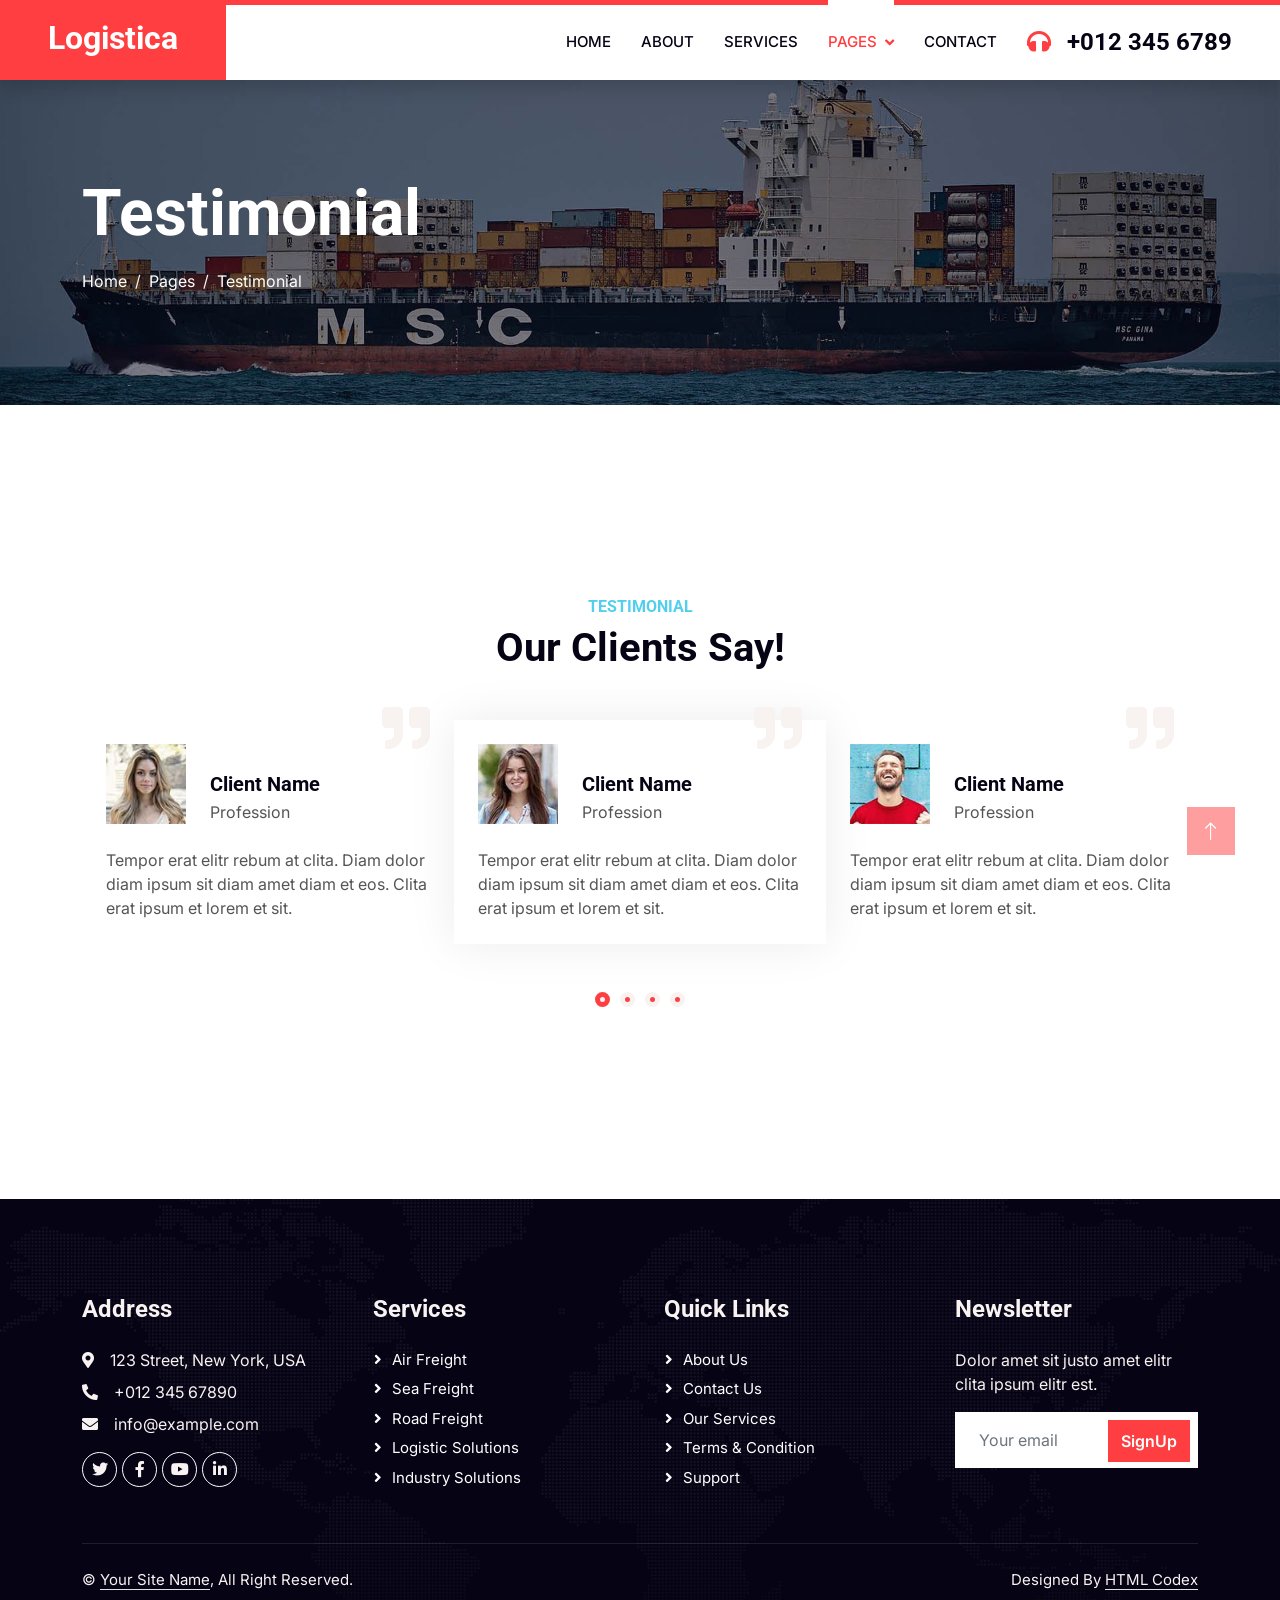
<file: logistica-1.0.0 (1)/logistica-1.0.0/testimonial.html>
<!DOCTYPE html>
<html lang="en">

<head>
    <meta charset="utf-8">
    <title>Logistica - Shipping Company Website Template</title>
    <meta content="width=device-width, initial-scale=1.0" name="viewport">
    <meta content="" name="keywords">
    <meta content="" name="description">

    <!-- Favicon -->
    <link href="img/favicon.ico" rel="icon">

    <!-- Google Web Fonts -->
    <link rel="preconnect" href="https://fonts.googleapis.com">
    <link rel="preconnect" href="https://fonts.gstatic.com" crossorigin>
    <link href="https://fonts.googleapis.com/css2?family=Inter:wght@400;600&family=Roboto:wght@500;700&display=swap" rel="stylesheet">

    <!-- Icon Font Stylesheet -->
    <link href="https://cdnjs.cloudflare.com/ajax/libs/font-awesome/5.10.0/css/all.min.css" rel="stylesheet">
    <link href="https://cdn.jsdelivr.net/npm/bootstrap-icons@1.4.1/font/bootstrap-icons.css" rel="stylesheet">

    <!-- Libraries Stylesheet -->
    <link href="lib/animate/animate.min.css" rel="stylesheet">
    <link href="lib/owlcarousel/assets/owl.carousel.min.css" rel="stylesheet">

    <!-- Customized Bootstrap Stylesheet -->
    <link href="css/bootstrap.min.css" rel="stylesheet">

    <!-- Template Stylesheet -->
    <link href="css/style.css" rel="stylesheet">
</head>

<body>
    <!-- Spinner Start -->
    <div id="spinner" class="show bg-white position-fixed translate-middle w-100 vh-100 top-50 start-50 d-flex align-items-center justify-content-center">
        <div class="spinner-grow text-primary" style="width: 3rem; height: 3rem;" role="status">
            <span class="sr-only">Loading...</span>
        </div>
    </div>
    <!-- Spinner End -->


    <!-- Navbar Start -->
    <nav class="navbar navbar-expand-lg bg-white navbar-light shadow border-top border-5 border-primary sticky-top p-0">
        <a href="index.html" class="navbar-brand bg-primary d-flex align-items-center px-4 px-lg-5">
            <h2 class="mb-2 text-white">Logistica</h2>
        </a>
        <button type="button" class="navbar-toggler me-4" data-bs-toggle="collapse" data-bs-target="#navbarCollapse">
            <span class="navbar-toggler-icon"></span>
        </button>
        <div class="collapse navbar-collapse" id="navbarCollapse">
            <div class="navbar-nav ms-auto p-4 p-lg-0">
                <a href="index.html" class="nav-item nav-link">Home</a>
                <a href="about.html" class="nav-item nav-link">About</a>
                <a href="service.html" class="nav-item nav-link">Services</a>
                <div class="nav-item dropdown">
                    <a href="#" class="nav-link dropdown-toggle active" data-bs-toggle="dropdown">Pages</a>
                    <div class="dropdown-menu fade-up m-0">
                        <a href="price.html" class="dropdown-item">Pricing Plan</a>
                        <a href="feature.html" class="dropdown-item">Features</a>
                        <a href="quote.html" class="dropdown-item">Free Quote</a>
                        <a href="team.html" class="dropdown-item">Our Team</a>
                        <a href="testimonial.html" class="dropdown-item active">Testimonial</a>
                        <a href="404.html" class="dropdown-item">404 Page</a>
                    </div>
                </div>
                <a href="contact.html" class="nav-item nav-link">Contact</a>
            </div>
            <h4 class="m-0 pe-lg-5 d-none d-lg-block"><i class="fa fa-headphones text-primary me-3"></i>+012 345 6789</h4>
        </div>
    </nav>
    <!-- Navbar End -->


    <!-- Page Header Start -->
    <div class="container-fluid page-header py-5" style="margin-bottom: 6rem;">
        <div class="container py-5">
            <h1 class="display-3 text-white mb-3 animated slideInDown">Testimonial</h1>
            <nav aria-label="breadcrumb animated slideInDown">
                <ol class="breadcrumb">
                    <li class="breadcrumb-item"><a class="text-white" href="#">Home</a></li>
                    <li class="breadcrumb-item"><a class="text-white" href="#">Pages</a></li>
                    <li class="breadcrumb-item text-white active" aria-current="page">Testimonial</li>
                </ol>
            </nav>
        </div>
    </div>
    <!-- Page Header End -->


    <!-- Testimonial Start -->
    <div class="container-xxl py-5 wow fadeInUp" data-wow-delay="0.1s">
        <div class="container py-5">
            <div class="text-center">
                <h6 class="text-secondary text-uppercase">Testimonial</h6>
                <h1 class="mb-0">Our Clients Say!</h1>
            </div>
            <div class="owl-carousel testimonial-carousel wow fadeInUp" data-wow-delay="0.1s">
                <div class="testimonial-item p-4 my-5">
                    <i class="fa fa-quote-right fa-3x text-light position-absolute top-0 end-0 mt-n3 me-4"></i>
                    <div class="d-flex align-items-end mb-4">
                        <img class="img-fluid flex-shrink-0" src="img/testimonial-1.jpg" style="width: 80px; height: 80px;">
                        <div class="ms-4">
                            <h5 class="mb-1">Client Name</h5>
                            <p class="m-0">Profession</p>
                        </div>
                    </div>
                    <p class="mb-0">Tempor erat elitr rebum at clita. Diam dolor diam ipsum sit diam amet diam et eos. Clita erat ipsum et lorem et sit.</p>
                </div>
                <div class="testimonial-item p-4 my-5">
                    <i class="fa fa-quote-right fa-3x text-light position-absolute top-0 end-0 mt-n3 me-4"></i>
                    <div class="d-flex align-items-end mb-4">
                        <img class="img-fluid flex-shrink-0" src="img/testimonial-2.jpg" style="width: 80px; height: 80px;">
                        <div class="ms-4">
                            <h5 class="mb-1">Client Name</h5>
                            <p class="m-0">Profession</p>
                        </div>
                    </div>
                    <p class="mb-0">Tempor erat elitr rebum at clita. Diam dolor diam ipsum sit diam amet diam et eos. Clita erat ipsum et lorem et sit.</p>
                </div>
                <div class="testimonial-item p-4 my-5">
                    <i class="fa fa-quote-right fa-3x text-light position-absolute top-0 end-0 mt-n3 me-4"></i>
                    <div class="d-flex align-items-end mb-4">
                        <img class="img-fluid flex-shrink-0" src="img/testimonial-3.jpg" style="width: 80px; height: 80px;">
                        <div class="ms-4">
                            <h5 class="mb-1">Client Name</h5>
                            <p class="m-0">Profession</p>
                        </div>
                    </div>
                    <p class="mb-0">Tempor erat elitr rebum at clita. Diam dolor diam ipsum sit diam amet diam et eos. Clita erat ipsum et lorem et sit.</p>
                </div>
                <div class="testimonial-item p-4 my-5">
                    <i class="fa fa-quote-right fa-3x text-light position-absolute top-0 end-0 mt-n3 me-4"></i>
                    <div class="d-flex align-items-end mb-4">
                        <img class="img-fluid flex-shrink-0" src="img/testimonial-4.jpg" style="width: 80px; height: 80px;">
                        <div class="ms-4">
                            <h5 class="mb-1">Client Name</h5>
                            <p class="m-0">Profession</p>
                        </div>
                    </div>
                    <p class="mb-0">Tempor erat elitr rebum at clita. Diam dolor diam ipsum sit diam amet diam et eos. Clita erat ipsum et lorem et sit.</p>
                </div>
            </div>
        </div>
    </div>
    <!-- Testimonial End -->
        

    <!-- Footer Start -->
    <div class="container-fluid bg-dark text-light footer pt-5 wow fadeIn" data-wow-delay="0.1s" style="margin-top: 6rem;">
        <div class="container py-5">
            <div class="row g-5">
                <div class="col-lg-3 col-md-6">
                    <h4 class="text-light mb-4">Address</h4>
                    <p class="mb-2"><i class="fa fa-map-marker-alt me-3"></i>123 Street, New York, USA</p>
                    <p class="mb-2"><i class="fa fa-phone-alt me-3"></i>+012 345 67890</p>
                    <p class="mb-2"><i class="fa fa-envelope me-3"></i>info@example.com</p>
                    <div class="d-flex pt-2">
                        <a class="btn btn-outline-light btn-social" href=""><i class="fab fa-twitter"></i></a>
                        <a class="btn btn-outline-light btn-social" href=""><i class="fab fa-facebook-f"></i></a>
                        <a class="btn btn-outline-light btn-social" href=""><i class="fab fa-youtube"></i></a>
                        <a class="btn btn-outline-light btn-social" href=""><i class="fab fa-linkedin-in"></i></a>
                    </div>
                </div>
                <div class="col-lg-3 col-md-6">
                    <h4 class="text-light mb-4">Services</h4>
                    <a class="btn btn-link" href="">Air Freight</a>
                    <a class="btn btn-link" href="">Sea Freight</a>
                    <a class="btn btn-link" href="">Road Freight</a>
                    <a class="btn btn-link" href="">Logistic Solutions</a>
                    <a class="btn btn-link" href="">Industry solutions</a>
                </div>
                <div class="col-lg-3 col-md-6">
                    <h4 class="text-light mb-4">Quick Links</h4>
                    <a class="btn btn-link" href="">About Us</a>
                    <a class="btn btn-link" href="">Contact Us</a>
                    <a class="btn btn-link" href="">Our Services</a>
                    <a class="btn btn-link" href="">Terms & Condition</a>
                    <a class="btn btn-link" href="">Support</a>
                </div>
                <div class="col-lg-3 col-md-6">
                    <h4 class="text-light mb-4">Newsletter</h4>
                    <p>Dolor amet sit justo amet elitr clita ipsum elitr est.</p>
                    <div class="position-relative mx-auto" style="max-width: 400px;">
                        <input class="form-control border-0 w-100 py-3 ps-4 pe-5" type="text" placeholder="Your email">
                        <button type="button" class="btn btn-primary py-2 position-absolute top-0 end-0 mt-2 me-2">SignUp</button>
                    </div>
                </div>
            </div>
        </div>
        <div class="container">
            <div class="copyright">
                <div class="row">
                    <div class="col-md-6 text-center text-md-start mb-3 mb-md-0">
                        &copy; <a class="border-bottom" href="#">Your Site Name</a>, All Right Reserved.
                    </div>
                    <div class="col-md-6 text-center text-md-end">
                        <!--/*** This template is free as long as you keep the footer author’s credit link/attribution link/backlink. If you'd like to use the template without the footer author’s credit link/attribution link/backlink, you can purchase the Credit Removal License from "https://htmlcodex.com/credit-removal". Thank you for your support. ***/-->
                        Designed By <a class="border-bottom" href="https://htmlcodex.com">HTML Codex</a>
                    </div>
                </div>
            </div>
        </div>
    </div>
    <!-- Footer End -->


    <!-- Back to Top -->
    <a href="#" class="btn btn-lg btn-primary btn-lg-square rounded-0 back-to-top"><i class="bi bi-arrow-up"></i></a>


    <!-- JavaScript Libraries -->
    <script src="https://code.jquery.com/jquery-3.4.1.min.js"></script>
    <script src="https://cdn.jsdelivr.net/npm/bootstrap@5.0.0/dist/js/bootstrap.bundle.min.js"></script>
    <script src="lib/wow/wow.min.js"></script>
    <script src="lib/easing/easing.min.js"></script>
    <script src="lib/waypoints/waypoints.min.js"></script>
    <script src="lib/counterup/counterup.min.js"></script>
    <script src="lib/owlcarousel/owl.carousel.min.js"></script>

    <!-- Template Javascript -->
    <script src="js/main.js"></script>
</body>

</html>
</file>
<file: css/style.css>
/********** Template CSS **********/
:root {
    --primary: #FF3E41;
    --secondary: #51CFED;
    --light: #F8F2F0;
    --dark: #060315;
}

.fw-medium {
    font-weight: 600 !important;
}

.back-to-top {
    position: fixed;
    display: none;
    right: 45px;
    bottom: 45px;
    z-index: 99;
}


/*** Spinner ***/
#spinner {
    opacity: 0;
    visibility: hidden;
    transition: opacity .5s ease-out, visibility 0s linear .5s;
    z-index: 99999;
}

#spinner.show {
    transition: opacity .5s ease-out, visibility 0s linear 0s;
    visibility: visible;
    opacity: 1;
}


/*** Button ***/
.btn {
    font-weight: 600;
    transition: .5s;
}

.btn.btn-primary,
.btn.btn-secondary {
    color: #FFFFFF;
}

.btn-square {
    width: 38px;
    height: 38px;
}

.btn-sm-square {
    width: 32px;
    height: 32px;
}

.btn-lg-square {
    width: 48px;
    height: 48px;
}

.btn-square,
.btn-sm-square,
.btn-lg-square {
    padding: 0;
    display: flex;
    align-items: center;
    justify-content: center;
    font-weight: normal;
}

/*** Navbar ***/
.navbar .dropdown-toggle::after {
    border: none;
    content: "\f107";
    font-family: "Font Awesome 5 Free";
    font-weight: 900;
    vertical-align: middle;
    margin-left: 8px;
}

.navbar-light .navbar-nav .nav-link {
    position: relative;
    margin-right: 30px;
    padding: 25px 0;
    color: #FFFFFF;
    font-size: 15px;
    text-transform: uppercase;
    outline: none;
}

.navbar-light .navbar-nav .nav-link:hover,
.navbar-light .navbar-nav .nav-link.active {
    color: var(--primary);
}

@media (max-width: 991.98px) {
    .navbar-light .navbar-nav .nav-link  {
        margin-right: 0;
        padding: 10px 0;
    }

    .navbar-light .navbar-nav {
        border-top: 1px solid #EEEEEE;
    }
}

.navbar-light .navbar-brand,
.navbar-light a.btn {
    height: 75px;
}

.navbar-light .navbar-nav .nav-link {
    color: var(--dark);
    font-weight: 500;
}

.navbar-light.sticky-top {
    top: 0 !important;
    position: sticky !important;
    z-index: 1050;
    transition: all .3s ease;
}

@media (min-width: 992px) {
    .navbar-light .navbar-nav .nav-link::before {
        position: absolute;
        content: "";
        width: 0;
        height: 5px;
        top: -6px;
        left: 50%;
        background: #FFFFFF;
        transition: .5s;
    }

    .navbar-light .navbar-nav .nav-link:hover::before,
    .navbar-light .navbar-nav .nav-link.active::before {
        width: 100%;
        left: 0;
    }

    .navbar-light .navbar-nav .nav-link.nav-contact::before {
        display: none;
    }

    .navbar .nav-item .dropdown-menu {
        display: block;
        border: none;
        margin-top: 0;
        top: 150%;
        opacity: 0;
        visibility: hidden;
        transition: .5s;
    }

    .navbar .nav-item:hover .dropdown-menu {
        top: 100%;
        visibility: visible;
        transition: .5s;
        opacity: 1;
    }
}


/*** Header ***/
@media (max-width: 768px) {
    .header-carousel .owl-carousel-item {
        position: relative;
        min-height: 500px;
    }
    
    .header-carousel .owl-carousel-item img {
        position: absolute;
        width: 100%;
        height: 100%;
        object-fit: cover;
    }

    .header-carousel .owl-carousel-item h5,
    .header-carousel .owl-carousel-item p {
        font-size: 14px !important;
        font-weight: 400 !important;
    }

    .header-carousel .owl-carousel-item h1 {
        font-size: 30px;
        font-weight: 600;
    }
}

.header-carousel .owl-nav {
    position: absolute;
    top: 50%;
    right: 8%;
    transform: translateY(-50%);
    display: flex;
    flex-direction: column;
}

.header-carousel .owl-nav .owl-prev,
.header-carousel .owl-nav .owl-next {
    margin: 7px 0;
    width: 45px;
    height: 45px;
    display: flex;
    align-items: center;
    justify-content: center;
    color: #FFFFFF;
    background: transparent;
    border: 1px solid #FFFFFF;
    border-radius: 45px;
    font-size: 22px;
    transition: .5s;
}

.header-carousel .owl-nav .owl-prev:hover,
.header-carousel .owl-nav .owl-next:hover {
    background: var(--primary);
    border-color: var(--primary);
}

.page-header {
    background: linear-gradient(rgba(6, 3, 21, .5), rgba(6, 3, 21, .5)), url(../img/carousel-1.jpg) center center no-repeat;
    background-size: cover;
}

.breadcrumb-item + .breadcrumb-item::before {
    color: var(--light);
}


/*** About ***/
@media (min-width: 992px) {
    .container.about {
        max-width: 100% !important;
    }

    .about-text  {
        padding-right: calc(((100% - 960px) / 2) + .75rem);
    }
}

@media (min-width: 1200px) {
    .about-text  {
        padding-right: calc(((100% - 1140px) / 2) + .75rem);
    }
}

@media (min-width: 1400px) {
    .about-text  {
        padding-right: calc(((100% - 1320px) / 2) + .75rem);
    }
}


/*** Feature ***/
@media (min-width: 992px) {
    .container.feature {
        max-width: 100% !important;
    }

    .feature-text  {
        padding-left: calc(((100% - 960px) / 2) + .75rem);
    }
}

@media (min-width: 1200px) {
    .feature-text  {
        padding-left: calc(((100% - 1140px) / 2) + .75rem);
    }
}

@media (min-width: 1400px) {
    .feature-text  {
        padding-left: calc(((100% - 1320px) / 2) + .75rem);
    }
}


/*** Service, Price & Team ***/
.service-item,
.price-item,
.team-item {
    box-shadow: 0 0 45px rgba(0, 0, 0, .07);
}

.service-item img,
.team-item img {
    transition: .5s;
}

.service-item:hover img,
.team-item:hover img {
    transform: scale(1.1);
}

.service-item a.btn-slide,
.price-item a.btn-slide,
.team-item div.btn-slide {
    position: relative;
    display: inline-block;
    overflow: hidden;
    font-size: 0;
}

.service-item a.btn-slide i,
.service-item a.btn-slide span,
.price-item a.btn-slide i,
.price-item a.btn-slide span,
.team-item div.btn-slide i,
.team-item div.btn-slide span {
    position: relative;
    height: 40px;
    padding: 0 15px;
    display: inline-flex;
    align-items: center;
    font-size: 16px;
    color: #FFFFFF;
    background: var(--primary);
    border-radius: 0 35px 35px 0;
    transition: .5s;
    z-index: 2;
}

.team-item div.btn-slide span a i {
    padding: 0 10px;
}

.team-item div.btn-slide span a:hover i {
    background: var(--secondary);
}

.service-item a.btn-slide span,
.price-item a.btn-slide span,
.team-item div.btn-slide span {
    padding-left: 0;
    left: -100%;
    z-index: 1;
}

.service-item:hover a.btn-slide i,
.price-item:hover a.btn-slide i,
.team-item:hover div.btn-slide i {
    border-radius: 0;
}

.service-item:hover a.btn-slide span,
.price-item:hover a.btn-slide span,
.team-item:hover div.btn-slide span {
    left: 0;
}

.service-item a.btn-slide:hover i,
.service-item a.btn-slide:hover span,
.price-item a.btn-slide:hover i,
.price-item a.btn-slide:hover span {
    background: var(--secondary);
}


/*** Testimonial ***/
.testimonial-carousel .owl-item .testimonial-item {
    position: relative;
    transition: .5s;
}

.testimonial-carousel .owl-item.center .testimonial-item {
    box-shadow: 0 0 45px rgba(0, 0, 0, .08);
    animation: pulse 1s ease-out .5s;
}

.testimonial-carousel .owl-dots {
    display: flex;
    align-items: center;
    justify-content: center;
}

.testimonial-carousel .owl-dot {
    position: relative;
    display: inline-block;
    margin: 0 5px;
    width: 15px;
    height: 15px;
    background: var(--primary);
    border: 5px solid var(--light);
    border-radius: 15px;
    transition: .5s;
}

.testimonial-carousel .owl-dot.active {
    background: var(--light);
    border-color: var(--primary);
}


/*** Contact ***/
@media (min-width: 992px) {
    .container.contact-page {
        max-width: 100% !important;
    }

    .contact-page .contact-form  {
        padding-left: calc(((100% - 960px) / 2) + .75rem);
    }
}

@media (min-width: 1200px) {
    .contact-page .contact-form  {
        padding-left: calc(((100% - 1140px) / 2) + .75rem);
    }
}

@media (min-width: 1400px) {
    .contact-page .contact-form  {
        padding-left: calc(((100% - 1320px) / 2) + .75rem);
    }
}


/*** Footer ***/
.footer {
    background: linear-gradient(rgba(6, 3, 21, .5), rgba(6, 3, 21, .5)), url(../img/map.png) center center no-repeat;
    background-size: cover;
}

.footer .btn.btn-social {
    margin-right: 5px;
    width: 35px;
    height: 35px;
    display: flex;
    align-items: center;
    justify-content: center;
    color: var(--light);
    border: 1px solid #FFFFFF;
    border-radius: 35px;
    transition: .3s;
}

.footer .btn.btn-social:hover {
    color: var(--primary);
}

.footer .btn.btn-link {
    display: block;
    margin-bottom: 5px;
    padding: 0;
    text-align: left;
    color: #FFFFFF;
    font-size: 15px;
    font-weight: normal;
    text-transform: capitalize;
    transition: .3s;
}

.footer .btn.btn-link::before {
    position: relative;
    content: "\f105";
    font-family: "Font Awesome 5 Free";
    font-weight: 900;
    margin-right: 10px;
}

.footer .btn.btn-link:hover {
    letter-spacing: 1px;
    box-shadow: none;
}

.footer .copyright {
    padding: 25px 0;
    font-size: 15px;
    border-top: 1px solid rgba(256, 256, 256, .1);
}

.footer .copyright a {
    color: var(--light);
}
</file>
<file: logistica-1.0.0 (1)/logistica-1.0.0/css/style.css>
/********** Template CSS **********/
:root {
    --primary: #FF3E41;
    --secondary: #51CFED;
    --light: #F8F2F0;
    --dark: #060315;
}

.fw-medium {
    font-weight: 600 !important;
}

.back-to-top {
    position: fixed;
    display: none;
    right: 45px;
    bottom: 45px;
    z-index: 99;
}


/*** Spinner ***/
#spinner {
    opacity: 0;
    visibility: hidden;
    transition: opacity .5s ease-out, visibility 0s linear .5s;
    z-index: 99999;
}

#spinner.show {
    transition: opacity .5s ease-out, visibility 0s linear 0s;
    visibility: visible;
    opacity: 1;
}


/*** Button ***/
.btn {
    font-weight: 600;
    transition: .5s;
}

.btn.btn-primary,
.btn.btn-secondary {
    color: #FFFFFF;
}

.btn-square {
    width: 38px;
    height: 38px;
}

.btn-sm-square {
    width: 32px;
    height: 32px;
}

.btn-lg-square {
    width: 48px;
    height: 48px;
}

.btn-square,
.btn-sm-square,
.btn-lg-square {
    padding: 0;
    display: flex;
    align-items: center;
    justify-content: center;
    font-weight: normal;
}

/*** Navbar ***/
.navbar .dropdown-toggle::after {
    border: none;
    content: "\f107";
    font-family: "Font Awesome 5 Free";
    font-weight: 900;
    vertical-align: middle;
    margin-left: 8px;
}

.navbar-light .navbar-nav .nav-link {
    position: relative;
    margin-right: 30px;
    padding: 25px 0;
    color: #FFFFFF;
    font-size: 15px;
    text-transform: uppercase;
    outline: none;
}

.navbar-light .navbar-nav .nav-link:hover,
.navbar-light .navbar-nav .nav-link.active {
    color: var(--primary);
}

@media (max-width: 991.98px) {
    .navbar-light .navbar-nav .nav-link  {
        margin-right: 0;
        padding: 10px 0;
    }

    .navbar-light .navbar-nav {
        border-top: 1px solid #EEEEEE;
    }
}

.navbar-light .navbar-brand,
.navbar-light a.btn {
    height: 75px;
}

.navbar-light .navbar-nav .nav-link {
    color: var(--dark);
    font-weight: 500;
}

.navbar-light.sticky-top {
    top: 0 !important;
    position: sticky !important;
    z-index: 1050;
    transition: all .3s ease;
}

@media (min-width: 992px) {
    .navbar-light .navbar-nav .nav-link::before {
        position: absolute;
        content: "";
        width: 0;
        height: 5px;
        top: -6px;
        left: 50%;
        background: #FFFFFF;
        transition: .5s;
    }

    .navbar-light .navbar-nav .nav-link:hover::before,
    .navbar-light .navbar-nav .nav-link.active::before {
        width: 100%;
        left: 0;
    }

    .navbar-light .navbar-nav .nav-link.nav-contact::before {
        display: none;
    }

    .navbar .nav-item .dropdown-menu {
        display: block;
        border: none;
        margin-top: 0;
        top: 150%;
        opacity: 0;
        visibility: hidden;
        transition: .5s;
    }

    .navbar .nav-item:hover .dropdown-menu {
        top: 100%;
        visibility: visible;
        transition: .5s;
        opacity: 1;
    }
}


/*** Header ***/
@media (max-width: 768px) {
    .header-carousel .owl-carousel-item {
        position: relative;
        min-height: 500px;
    }
    
    .header-carousel .owl-carousel-item img {
        position: absolute;
        width: 100%;
        height: 100%;
        object-fit: cover;
    }

    .header-carousel .owl-carousel-item h5,
    .header-carousel .owl-carousel-item p {
        font-size: 14px !important;
        font-weight: 400 !important;
    }

    .header-carousel .owl-carousel-item h1 {
        font-size: 30px;
        font-weight: 600;
    }
}

.header-carousel .owl-nav {
    position: absolute;
    top: 50%;
    right: 8%;
    transform: translateY(-50%);
    display: flex;
    flex-direction: column;
}

.header-carousel .owl-nav .owl-prev,
.header-carousel .owl-nav .owl-next {
    margin: 7px 0;
    width: 45px;
    height: 45px;
    display: flex;
    align-items: center;
    justify-content: center;
    color: #FFFFFF;
    background: transparent;
    border: 1px solid #FFFFFF;
    border-radius: 45px;
    font-size: 22px;
    transition: .5s;
}

.header-carousel .owl-nav .owl-prev:hover,
.header-carousel .owl-nav .owl-next:hover {
    background: var(--primary);
    border-color: var(--primary);
}

.page-header {
    background: linear-gradient(rgba(6, 3, 21, .5), rgba(6, 3, 21, .5)), url(../img/carousel-1.jpg) center center no-repeat;
    background-size: cover;
}

.breadcrumb-item + .breadcrumb-item::before {
    color: var(--light);
}


/*** About ***/
@media (min-width: 992px) {
    .container.about {
        max-width: 100% !important;
    }

    .about-text  {
        padding-right: calc(((100% - 960px) / 2) + .75rem);
    }
}

@media (min-width: 1200px) {
    .about-text  {
        padding-right: calc(((100% - 1140px) / 2) + .75rem);
    }
}

@media (min-width: 1400px) {
    .about-text  {
        padding-right: calc(((100% - 1320px) / 2) + .75rem);
    }
}


/*** Feature ***/
@media (min-width: 992px) {
    .container.feature {
        max-width: 100% !important;
    }

    .feature-text  {
        padding-left: calc(((100% - 960px) / 2) + .75rem);
    }
}

@media (min-width: 1200px) {
    .feature-text  {
        padding-left: calc(((100% - 1140px) / 2) + .75rem);
    }
}

@media (min-width: 1400px) {
    .feature-text  {
        padding-left: calc(((100% - 1320px) / 2) + .75rem);
    }
}


/*** Service, Price & Team ***/
.service-item,
.price-item,
.team-item {
    box-shadow: 0 0 45px rgba(0, 0, 0, .07);
}

.service-item img,
.team-item img {
    transition: .5s;
}

.service-item:hover img,
.team-item:hover img {
    transform: scale(1.1);
}

.service-item a.btn-slide,
.price-item a.btn-slide,
.team-item div.btn-slide {
    position: relative;
    display: inline-block;
    overflow: hidden;
    font-size: 0;
}

.service-item a.btn-slide i,
.service-item a.btn-slide span,
.price-item a.btn-slide i,
.price-item a.btn-slide span,
.team-item div.btn-slide i,
.team-item div.btn-slide span {
    position: relative;
    height: 40px;
    padding: 0 15px;
    display: inline-flex;
    align-items: center;
    font-size: 16px;
    color: #FFFFFF;
    background: var(--primary);
    border-radius: 0 35px 35px 0;
    transition: .5s;
    z-index: 2;
}

.team-item div.btn-slide span a i {
    padding: 0 10px;
}

.team-item div.btn-slide span a:hover i {
    background: var(--secondary);
}

.service-item a.btn-slide span,
.price-item a.btn-slide span,
.team-item div.btn-slide span {
    padding-left: 0;
    left: -100%;
    z-index: 1;
}

.service-item:hover a.btn-slide i,
.price-item:hover a.btn-slide i,
.team-item:hover div.btn-slide i {
    border-radius: 0;
}

.service-item:hover a.btn-slide span,
.price-item:hover a.btn-slide span,
.team-item:hover div.btn-slide span {
    left: 0;
}

.service-item a.btn-slide:hover i,
.service-item a.btn-slide:hover span,
.price-item a.btn-slide:hover i,
.price-item a.btn-slide:hover span {
    background: var(--secondary);
}


/*** Testimonial ***/
.testimonial-carousel .owl-item .testimonial-item {
    position: relative;
    transition: .5s;
}

.testimonial-carousel .owl-item.center .testimonial-item {
    box-shadow: 0 0 45px rgba(0, 0, 0, .08);
    animation: pulse 1s ease-out .5s;
}

.testimonial-carousel .owl-dots {
    display: flex;
    align-items: center;
    justify-content: center;
}

.testimonial-carousel .owl-dot {
    position: relative;
    display: inline-block;
    margin: 0 5px;
    width: 15px;
    height: 15px;
    background: var(--primary);
    border: 5px solid var(--light);
    border-radius: 15px;
    transition: .5s;
}

.testimonial-carousel .owl-dot.active {
    background: var(--light);
    border-color: var(--primary);
}


/*** Contact ***/
@media (min-width: 992px) {
    .container.contact-page {
        max-width: 100% !important;
    }

    .contact-page .contact-form  {
        padding-left: calc(((100% - 960px) / 2) + .75rem);
    }
}

@media (min-width: 1200px) {
    .contact-page .contact-form  {
        padding-left: calc(((100% - 1140px) / 2) + .75rem);
    }
}

@media (min-width: 1400px) {
    .contact-page .contact-form  {
        padding-left: calc(((100% - 1320px) / 2) + .75rem);
    }
}


/*** Footer ***/
.footer {
    background: linear-gradient(rgba(6, 3, 21, .5), rgba(6, 3, 21, .5)), url(../img/map.png) center center no-repeat;
    background-size: cover;
}

.footer .btn.btn-social {
    margin-right: 5px;
    width: 35px;
    height: 35px;
    display: flex;
    align-items: center;
    justify-content: center;
    color: var(--light);
    border: 1px solid #FFFFFF;
    border-radius: 35px;
    transition: .3s;
}

.footer .btn.btn-social:hover {
    color: var(--primary);
}

.footer .btn.btn-link {
    display: block;
    margin-bottom: 5px;
    padding: 0;
    text-align: left;
    color: #FFFFFF;
    font-size: 15px;
    font-weight: normal;
    text-transform: capitalize;
    transition: .3s;
}

.footer .btn.btn-link::before {
    position: relative;
    content: "\f105";
    font-family: "Font Awesome 5 Free";
    font-weight: 900;
    margin-right: 10px;
}

.footer .btn.btn-link:hover {
    letter-spacing: 1px;
    box-shadow: none;
}

.footer .copyright {
    padding: 25px 0;
    font-size: 15px;
    border-top: 1px solid rgba(256, 256, 256, .1);
}

.footer .copyright a {
    color: var(--light);
}
</file>
